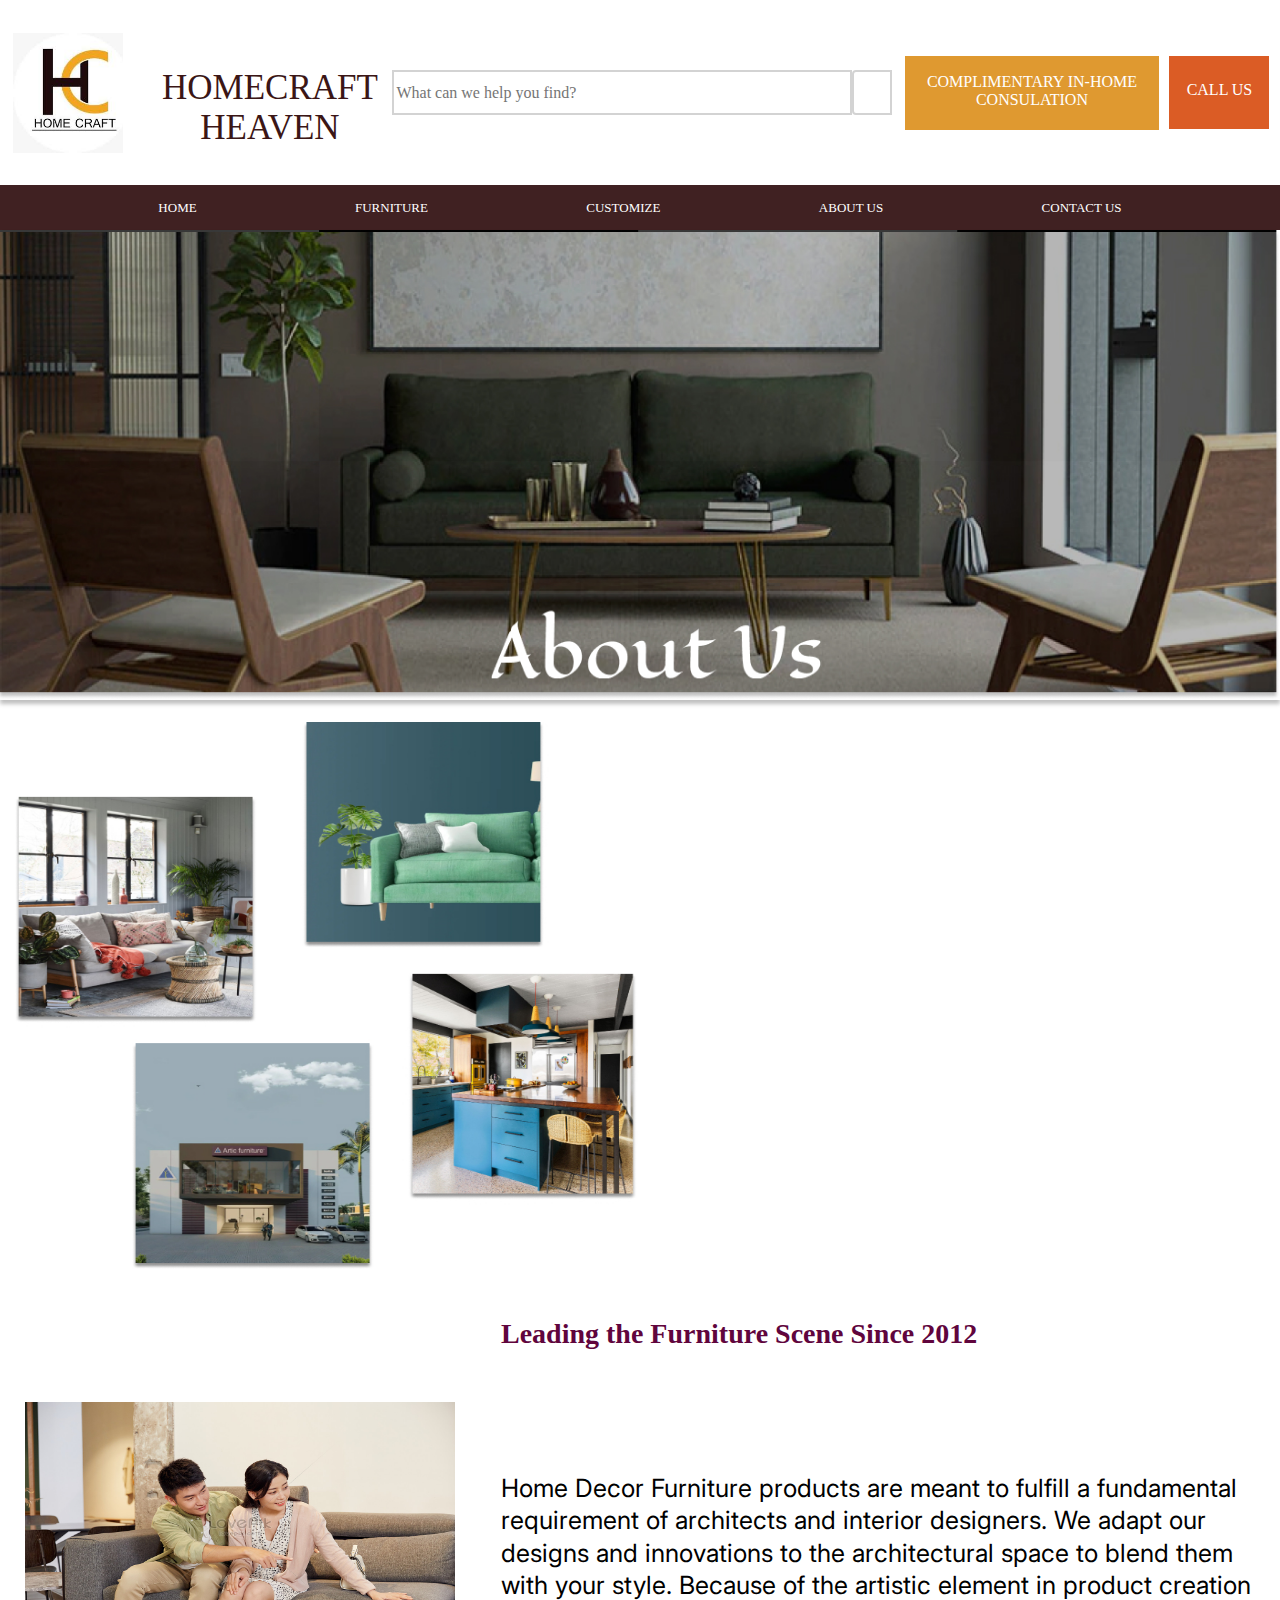
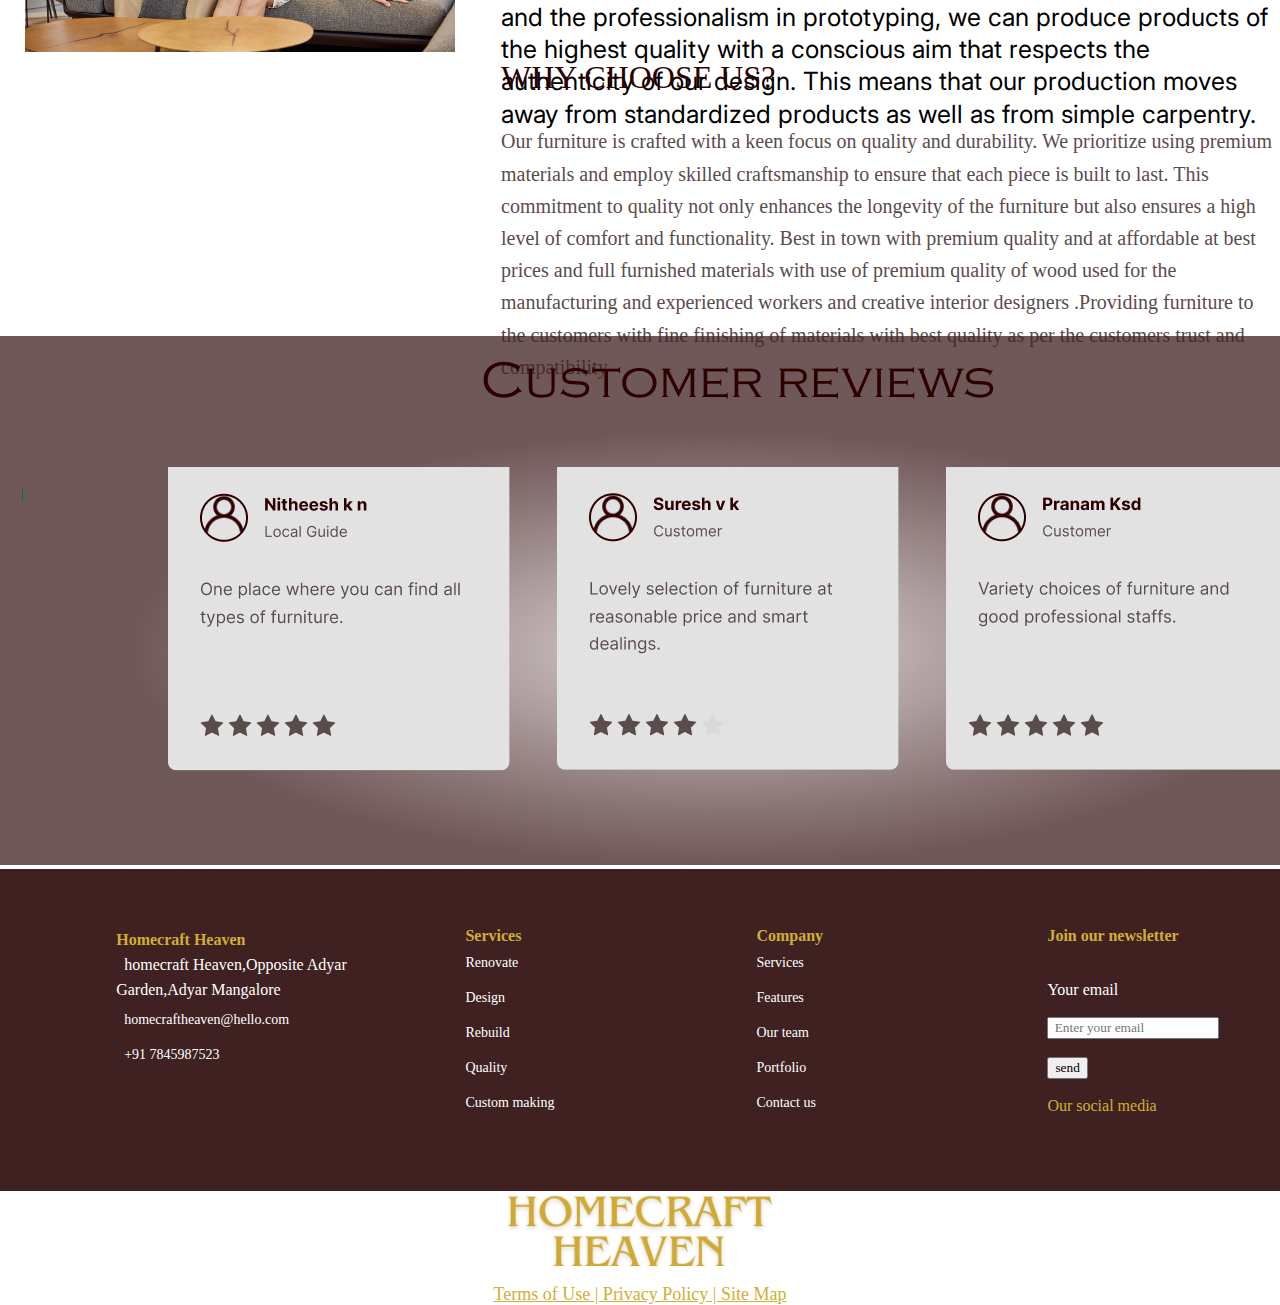
<file: about.html>
<!DOCTYPE html>
<html lang="en">

<head>
    <meta charset="UTF-8">
    <meta name="viewport" content="width=device-width, initial-scale=1.0">
    <title>Homecraft heaven</title>
    <link rel="stylesheet" href="https://cdnjs.cloudflare.com/ajax/libs/font-awesome/6.4.2/css/all.min.css"
        integrity="sha512-z3gLpd7yknf1YoNbCzqRKc4qyor8gaKU1qmn+CShxbuBusANI9QpRohGBreCFkKxLhei6S9CQXFEbbKuqLg0DA=="
        crossorigin="anonymous" referrerpolicy="no-referrer" />
    <link href='https://fonts.googleapis.com/css?family=Cinzel Decorative' rel='stylesheet'>
    <link href='https://fonts.googleapis.com/css?family=Poppins' rel='stylesheet'><link href='https://fonts.googleapis.com/css?family=Poppins' rel='stylesheet'>
    <link href='https://fonts.googleapis.com/css?family=Inter' rel='stylesheet'>
    <link rel="stylesheet" href="style.css ">



</head>

<body>


    <!-- header starts-->

    <header>
        <div class="navbar">
            <div class="nav-logo border">
                <div class="logo">
                </div>
            </div>

            <div class="nav-title border">
                <p> HOMECRAFT<br>HEAVEN</p>
            </div>
            <div class="nav-search border">
                <input placeholder="What can we help you find?" class="search-input border ">
                <div class="search-icon border">
                    <i class="fa-solid fa-magnifying-glass" style="color: #000000;"></i>
                </div>
            </div>
            <div class="nav-consultation border">
                <p>COMPLIMENTARY IN-HOME CONSULATION</p>
            </div>

            <div class="call">
                <a href="contact.html">CALL US</a>
            </div>
        </div>

        <!-- 2nd navbar starts -->
        <div class="navbar2">
            <div class="home second">
                <a href="home.html">HOME</a>
            </div>
            <div class="furni second">
                <a href="furniture.html">FURNITURE</a>
            </div>
            <div class="custom second">
                <a href="customize.html">CUSTOMIZE</a>
            </div>
            <div class="about second">
                <a href="about.html">ABOUT US</a>
            </div>
            <div class="contact second">
                <a href="contact.html">CONTACT US</a>
            </div>


        </div>
        <!-- 2nd navbar ends -->
        <!-- header ends -->
    </header>
    <!-- Body image -->
    <div>
        <img class="about1" src="aboutimg.jpg">
    </div><br>
    <!-- Body image ends -->
    <div class="about2">
        <img src="Group 3.jpg" alt="error">
        <div class="about3">
            <h4>Leading the Furniture
                Scene Since 2012</h4><br>
            <p> Home Decor Furniture products are meant to fulfill a
                fundamental requirement of architects and interior
                designers. We adapt our designs and innovations to the
                architectural space to blend them with your style.
                Because of the artistic element in product creation and
                the professionalism in prototyping, we can produce
                products of the highest quality with a conscious aim
                that respects the authenticity of our design. This
                means that our production moves away from
                standardized products as well as from simple carpentry.</p>
        </div>
    </div>
    <br><br><br>
    <div class="choose">
        <img src="f6.jpg" alt="choose us">
        <div class="chooseus">
            <h4>WHY CHOOSE US?</h4><br>
            <p>Our furniture is crafted with a keen focus on quality and durability. We prioritize using premium
                materials and employ skilled craftsmanship to ensure that each piece is built to last. This commitment
                to quality not only enhances the longevity of the furniture but also ensures a high level of comfort and
                functionality. Best in town with premium quality and at affordable at best prices and full furnished
                materials with use of premium quality of wood used for the manufacturing and experienced workers and
                creative interior designers .Providing furniture to the customers with fine finishing of materials with
                best quality as per the customers trust and compatibility</p>
        </div>
    </div>
    <br><br><br><br><br>
    <div class="customer">
        <img src="reviews2.png" alt="sorry">
    </div>
    <!-- about Body ends -->
    <footer>
        <div class="container">
            <div class="address">
                <h4>Homecraft Heaven</h4>
                <ul>
                    <li>
                    <li><i class="fa-solid fa-location-dot" style="color: #f1f2f3;"></i>&nbsp;&nbsp;</a>homecraft
                        Heaven,Opposite Adyar Garden,Adyar Mangalore</li>
                    </li>
                    <li>
                    <li><i class="fa-regular fa-envelope fa-fade" style="color: #f0f2f5;"></i>&nbsp;&nbsp;<a
                            href="#">homecraftheaven@hello.com</a></li>
                    </li>
                    <li>
                    <li><i class="fa-solid fa-phone" style="color: #ecedee;"></i>&nbsp;&nbsp;<a href="#">+91
                            7845987523</a></li>
                    </li>
                </ul>
            </div>
            <div class="services">
                <h4>Services</h4>
                <ul>
                    <li><a href="#">Renovate</a></li>
                    <li><a href="#">Design</a></li>
                    <li><a href="#">Rebuild</a></li>
                    <li><a href="about.html">Quality</a></li>
                    <li><a href="#">Custom making</a></li>
                </ul>
            </div>
            <div class="company">
                <h4>Company</h4>
                <ul>
                    <li><a href="#">Services</a></li>
                    <li><a href="#">Features</a></li>
                    <li><a href="#">Our team</a></li>
                    <li><a href="#">Portfolio</a></li>
                    <li><a href="contact.html">Contact us</a></li>
                </ul>
            </div>
            <div class="news">
                <h4>Join our newsletter</h4><br><br>
                <p><label>Your email</label><br><br>
                    <input type="email" placeholder=" Enter your email"><br><br>
                    <input type="Button" value="send" name="send">
                </p><br>

            </div>
            <div class="logo1">
                <p>Our social media</p><br>
                <ul>
                    <li><a href="#"><i class="fa-brands fa-instagram" style="color: #e9ecf1;"></i></a></li>
                    <li><a href="#"><i class="fa-brands fa-twitter" style="color: #fafcff;"></i></a></li>
                    <li><a href="#"><i class="fa-brands fa-facebook-f" style="color: #ffffff;"></i></a></li>
                    <li><a href="#"><i class="fa-brands fa-youtube" style="color: #ffffff;"></i></a></li>
                </ul>
            </div>

        </div>
        <div class="footerlogo">
            <img src="title2.png" alt="error"><br>
            <p>Terms of Use | Privacy Policy | Site Map</p>
        </div>
    </footer>
</body>

</html>
</file>
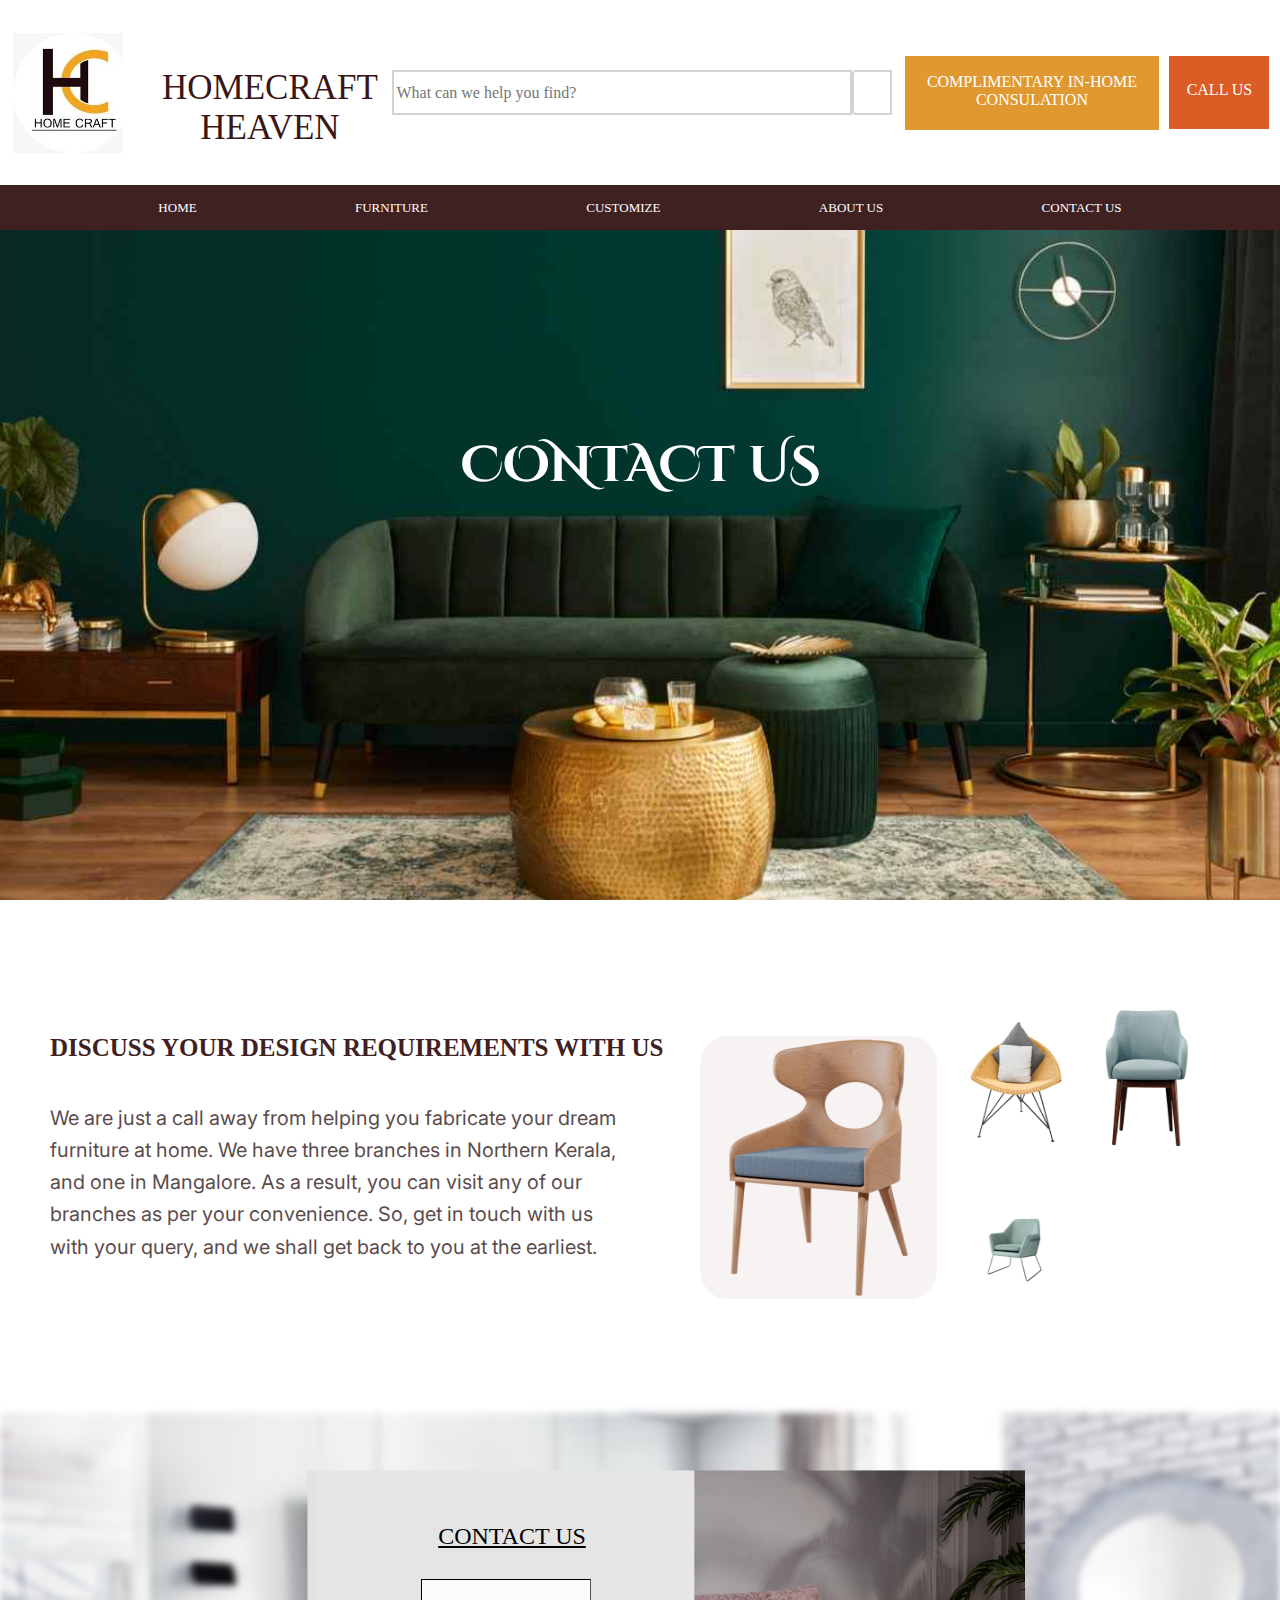
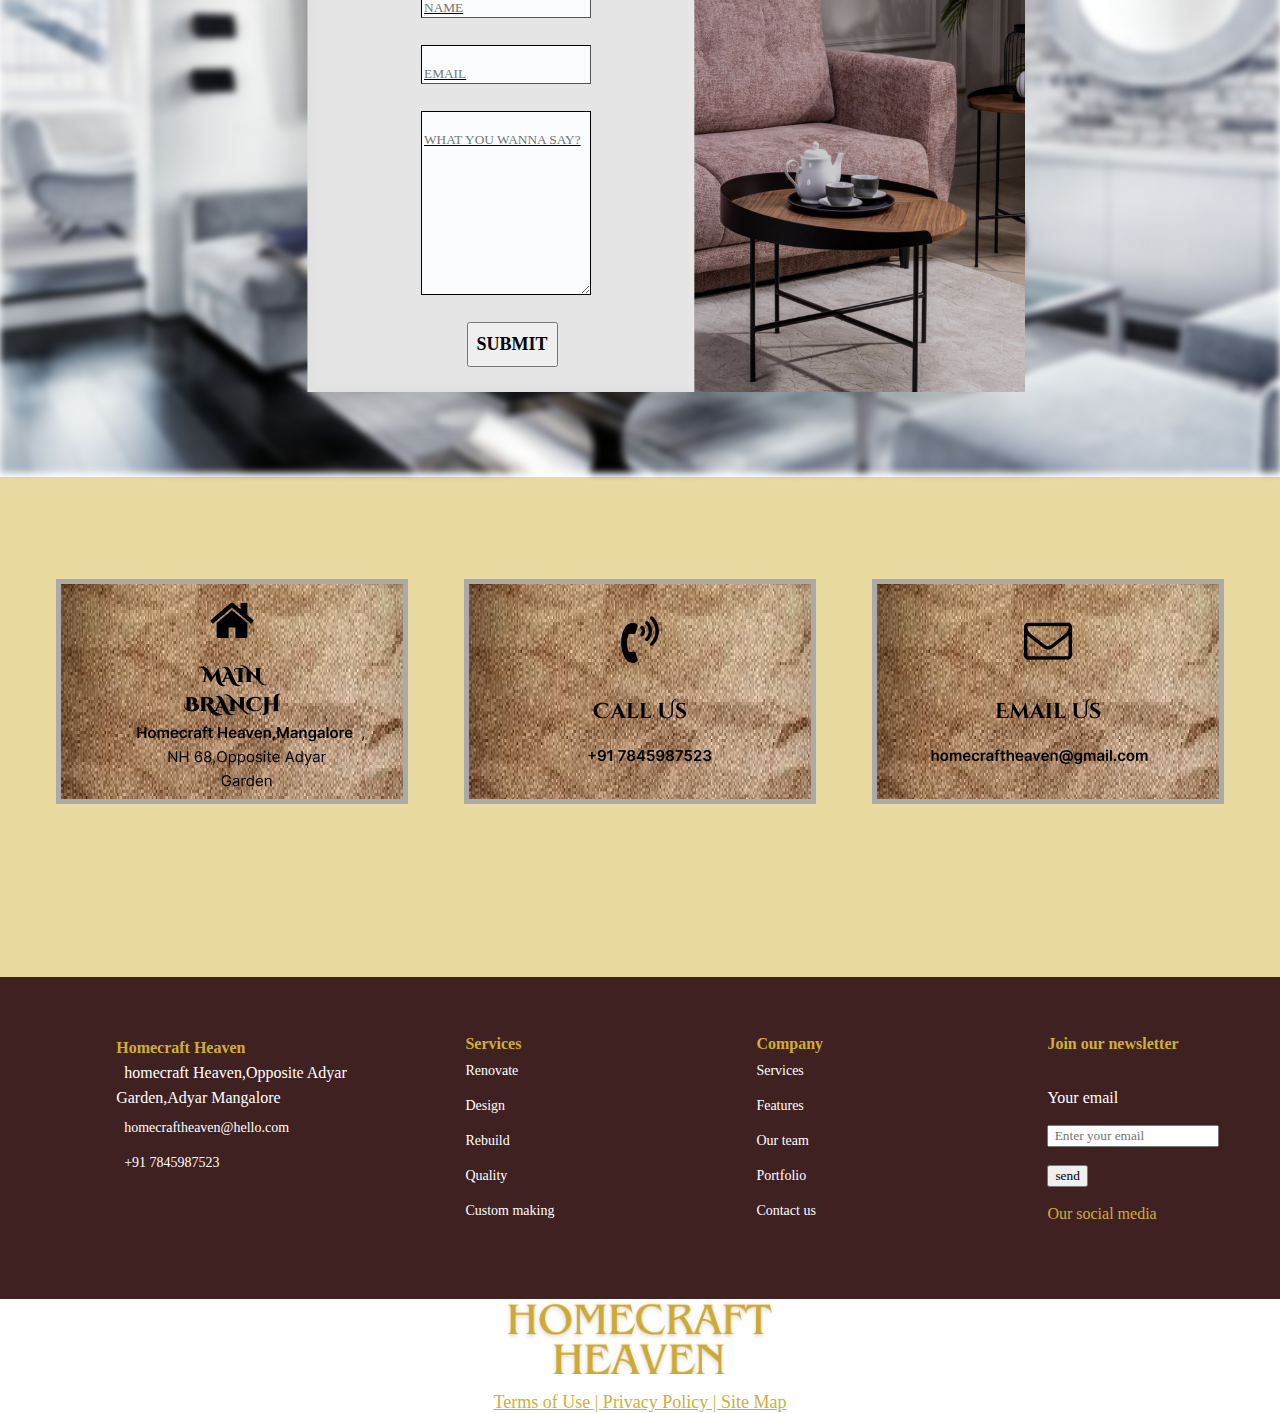
<file: contact.html>
<!DOCTYPE html>
<html lang="en">

<head>
    <meta charset="UTF-8">
    <meta name="viewport" content="width=device-width, initial-scale=1.0">
    <title>Homecraft heaven</title>
    <link rel="stylesheet" href="https://cdnjs.cloudflare.com/ajax/libs/font-awesome/6.4.2/css/all.min.css"
        integrity="sha512-z3gLpd7yknf1YoNbCzqRKc4qyor8gaKU1qmn+CShxbuBusANI9QpRohGBreCFkKxLhei6S9CQXFEbbKuqLg0DA=="
        crossorigin="anonymous" referrerpolicy="no-referrer" />
    <link href='https://fonts.googleapis.com/css?family=Cinzel Decorative' rel='stylesheet'>
    <link href='https://fonts.googleapis.com/css?family=Poppins' rel='stylesheet'>
    <link href='https://fonts.googleapis.com/css?family=Inter' rel='stylesheet'>
    <link rel="stylesheet" href="style.css ">



</head>

<body>

    <!-- header starts-->

    <header>
        <div class="navbar">
            <div class="nav-logo border">
                <div class="logo">
                </div>
            </div>

            <div class="nav-title border">
                <p> HOMECRAFT<br>HEAVEN</p>
            </div>
            <div class="nav-search border">
                <input placeholder="What can we help you find?" class="search-input border ">
                <div class="search-icon border">
                    <i class="fa-solid fa-magnifying-glass" style="color: #000000;"></i>
                </div>
            </div>
            <div class="nav-consultation border">
                <p>COMPLIMENTARY IN-HOME CONSULATION</p>
            </div>

            <div class="call">
                <a href="contact.html">CALL US</a>
            </div>
        </div>

        <!-- 2nd navbar starts -->
        <div class="navbar2">
            <div class="home second">
                <a href="home.html">HOME</a>
            </div>
            <div class="furni second">
                <a href="furniture.html">FURNITURE</a>
            </div>
            <div class="custom second">
                <a href="customize.html">CUSTOMIZE</a>
            </div>
            <div class="about second">
                <a href="about.html">ABOUT US</a>
            </div>
            <div class="contact second">
                <a href="contact.html">CONTACT US</a>
            </div>


        </div>
        <!-- 2nd navbar ends -->
        <!-- header ends -->
    </header>

    <!-- body starts -->

    <!-- first image -->
    <div class="container1">
        <!-- <div class="contact-pic"></div> -->
        <img src="contact us.jpg" alt="error" style="width: 100%; height: auto;">
        <div class="con-text">CONTACT US</div>
    </div>


    <!-- body content -->
    <div class="sub1">
        <div class="chair">
            <img src="chair2.png" alt="error" style="background-size: cover;">
        </div>
        <p class="one">DISCUSS YOUR DESIGN REQUIREMENTS WITH US</p>
        <p class="two">We are just a call away from helping you fabricate your dream
            furniture at home. We have three branches in Northern Kerala,
            and one in Mangalore. As a result, you can visit any of our
            branches as per your convenience. So, get in touch with us with
            your query, and we shall get back to you at the earliest.
        </p>
    </div>
  <!-- contact form starts -->
       <div class="contact-back-image">
        <img src="backcontact.png" class="conimage">
        <div class="con-form">
        <img src="contact-form.png" class="secondimg" alt="error">
        <div class="form-text"><p>CONTACT US</p>
            <br>
            <form>
            <input type="text" class="contact-form" placeholder="NAME">
            <br>
            <input type="email" class="contact-form" placeholder="EMAIL">
            <br>
            <textarea name="quiry" rows="10" cols="22" class="contact-form" placeholder="WHAT YOU WANNA SAY?"></textarea>
          <br>
            <input type="button" value="SUBMIT" class="SUBMIT">
          </form>  
        </div>
    </div>
</div>
<!-- contact form ends -->
<div class="contact-address">
    <div class="contact-address-box">
    <img src="contact-branch.png" alt="error" >
    <img src="contact-call.png" alt="error" >
    <img src="contact-email.png" alt="error">
</div>
</div>

    <footer>
        <div class="container">
            <div class="address">
                <h4>Homecraft Heaven</h4>
                <ul>
                    <li>
                    <li><i class="fa-solid fa-location-dot" style="color: #f1f2f3;"></i>&nbsp;&nbsp;</a>homecraft
                        Heaven,Opposite Adyar Garden,Adyar Mangalore</li>
                    </li>
                    <li>
                    <li><i class="fa-regular fa-envelope fa-fade" style="color: #f0f2f5;"></i>&nbsp;&nbsp;<a
                            href="#">homecraftheaven@hello.com</a></li>
                    </li>
                    <li>
                    <li><i class="fa-solid fa-phone" style="color: #ecedee;"></i>&nbsp;&nbsp;<a href="#">+91
                            7845987523</a></li>
                    </li>
                </ul>
            </div>
            <div class="services">
                <h4>Services</h4>
                <ul>
                    <li><a href="#">Renovate</a></li>
                    <li><a href="#">Design</a></li>
                    <li><a href="#">Rebuild</a></li>
                    <li><a href="about.html">Quality</a></li>
                    <li><a href="#">Custom making</a></li>
                </ul>
            </div>
            <div class="company">
                <h4>Company</h4>
                <ul>
                    <li><a href="#">Services</a></li>
                    <li><a href="#">Features</a></li>
                    <li><a href="#">Our team</a></li>
                    <li><a href="#">Portfolio</a></li>
                    <li><a href="contact.html">Contact us</a></li>
                </ul>
            </div>
            <div class="news">
                <h4>Join our newsletter</h4><br><br>
                <p><label>Your email</label><br><br>
                    <input type="email" placeholder=" Enter your email"><br><br>
                    <input type="Button" value="send" name="send">
                </p><br>

            </div>
            <div class="logo1">
                <p>Our social media</p><br>
                <ul>
                    <li><a href="#"><i class="fa-brands fa-instagram" style="color: #e9ecf1;"></i></a></li>
                    <li><a href="#"><i class="fa-brands fa-twitter" style="color: #fafcff;"></i></a></li>
                    <li><a href="#"><i class="fa-brands fa-facebook-f" style="color: #ffffff;"></i></a></li>
                    <li><a href="#"><i class="fa-brands fa-youtube" style="color: #ffffff;"></i></a></li>
                </ul>
            </div>

        </div>
        <div class="footerlogo">
            <img src="title2.png" alt="error"><br>
            <p>Terms of Use | Privacy Policy | Site Map</p>
        </div>
    </footer>
</body>

</html>
</file>
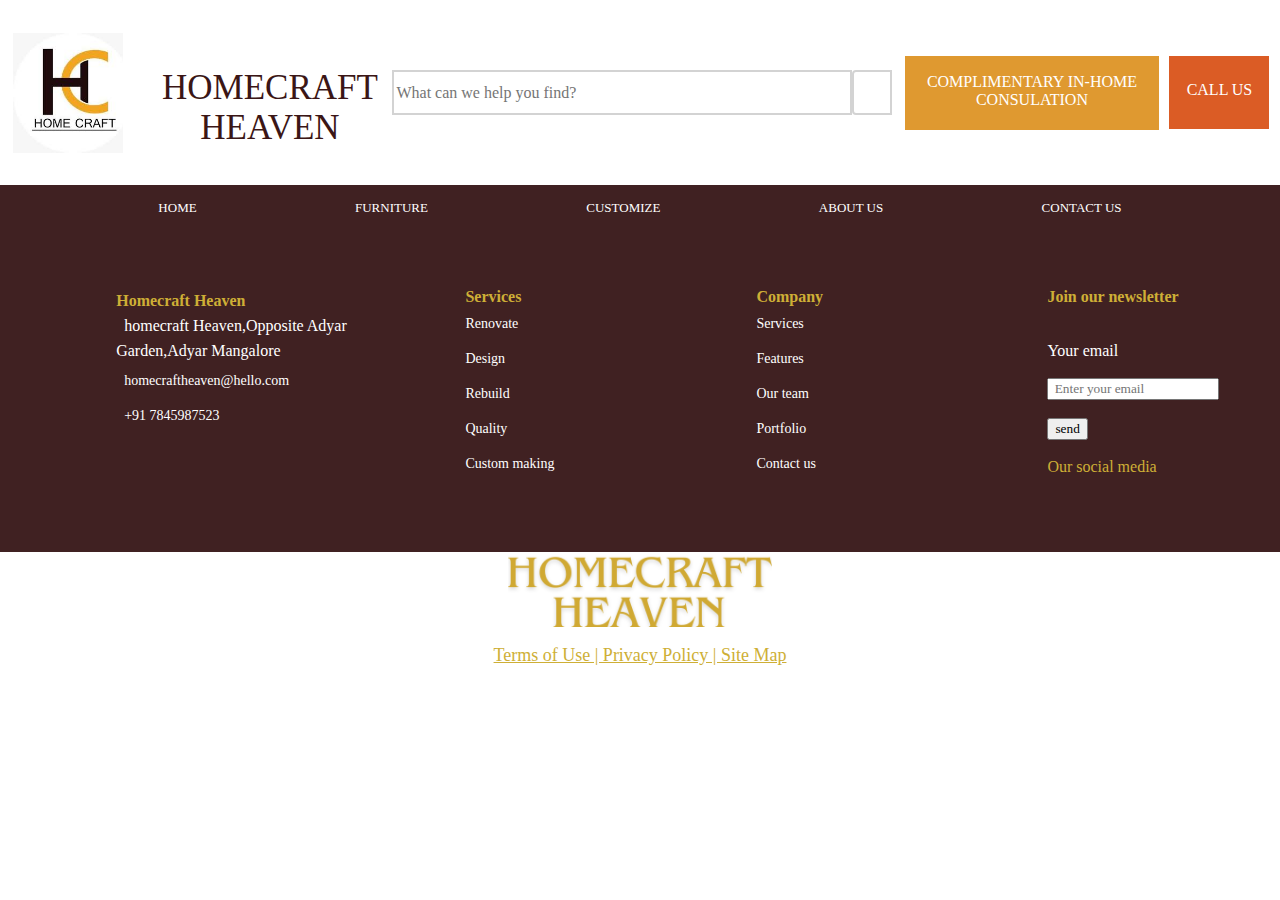
<file: customize.html>
<!DOCTYPE html>
<html lang="en">
<head>
    <meta charset="UTF-8">
    <meta name="viewport" content="width=device-width, initial-scale=1.0">
    <title>Homecraft heaven</title>
    <link rel="stylesheet" href="https://cdnjs.cloudflare.com/ajax/libs/font-awesome/6.4.2/css/all.min.css" integrity="sha512-z3gLpd7yknf1YoNbCzqRKc4qyor8gaKU1qmn+CShxbuBusANI9QpRohGBreCFkKxLhei6S9CQXFEbbKuqLg0DA==" crossorigin="anonymous" referrerpolicy="no-referrer" />
    <link href='https://fonts.googleapis.com/css?family=Cinzel Decorative' rel='stylesheet'>
    <link href='https://fonts.googleapis.com/css?family=Inter' rel='stylesheet'>
    <link rel="stylesheet" href="style.css ">


    
</head>
<body>

    <!-- header starts-->

    <header>
        <div class="navbar">
           <div class="nav-logo border">
           <div class="logo">
           </div>
           </div>

        <div class="nav-title border">
            <p> HOMECRAFT<br>HEAVEN</p>
        </div>
        <div class="nav-search border">
            <input placeholder="What can we help you find?" class="search-input border ">
            <div class="search-icon border">
                <i class="fa-solid fa-magnifying-glass" style="color: #000000;"></i>
                </div>
            </div>
         <div class="nav-consultation border">
            <p >COMPLIMENTARY IN-HOME CONSULATION</p>
         </div>    
        
         <div class="call">
           <a href="contact.html">CALL US</a>
         </div>
         </div>

          <!-- 2nd navbar starts -->                                                                
         <div class="navbar2">
            <div class="home second">
            <a href="home.html"  >HOME</a>
            </div>
            <div class="furni second">
           <a href="furniture.html">FURNITURE</a>
           </div>
           <div class="custom second">
           <a href="customize.html" >CUSTOMIZE</a>
           </div>
           <div class="about second">
           <a href="about.html" >ABOUT US</a>
           </div>
           <div class="contact second">
           <a href="contact.html" >CONTACT US</a>
           </div>
           
           
         </div>
          <!-- 2nd navbar ends -->
    <!-- header ends -->
      </header>


    <footer>
        <div class="container">  
            <div class="address">
        <h4>Homecraft Heaven</h4>
        <ul>
            <li><li><i class="fa-solid fa-location-dot" style="color: #f1f2f3;"></i>&nbsp;&nbsp;</a>homecraft Heaven,Opposite Adyar Garden,Adyar Mangalore</li></li>
            <li><li><i class="fa-regular fa-envelope fa-fade" style="color: #f0f2f5;"></i>&nbsp;&nbsp;<a href="#">homecraftheaven@hello.com</a></li></li>
            <li><li><i class="fa-solid fa-phone" style="color: #ecedee;"></i>&nbsp;&nbsp;<a href="#">+91 7845987523</a></li></li>
        </ul>
       </div>
       <div class="services">
       <h4>Services</h4>
        <ul>
        <li><a href="#">Renovate</a></li>
        <li><a href="#">Design</a></li>
        <li><a href="#">Rebuild</a></li>
        <li><a href="about.html">Quality</a></li>
        <li><a href="#">Custom making</a></li>
       </ul>
    </div>
    <div class="company">
        <h4>Company</h4>
         <ul>
         <li><a href="#">Services</a></li>
         <li><a href="#">Features</a></li>
         <li><a href="#">Our team</a></li>
         <li><a href="#">Portfolio</a></li>
         <li><a href="contact.html">Contact us</a></li>
        </ul>
     </div>
     <div class="news">
        <h4>Join our newsletter</h4><br><br>
        <p><label>Your email</label><br><br>
            <input type="email" placeholder=" Enter your email"><br><br>
        <input type="Button" value="send" name="send" ></p><br>

       </div>
       <div class="logo1">
        <p>Our social media</p><br>
        <ul>
            <li><a href="#"><i class="fa-brands fa-instagram" style="color: #e9ecf1;"></i></a></li>
            <li><a href="#"><i class="fa-brands fa-twitter" style="color: #fafcff;"></i></a></li>
            <li><a href="#"><i class="fa-brands fa-facebook-f" style="color: #ffffff;"></i></a></li>
            <li><a href="#"><i class="fa-brands fa-youtube" style="color: #ffffff;"></i></a></li>
        </ul>
       </div>
       
       </div>
       <div class="footerlogo">
            <img  src="title2.png" alt="error"><br>
            <p>Terms of Use | Privacy Policy | Site Map</p>
       </div>
    </footer>
</body>
</html>
</file>
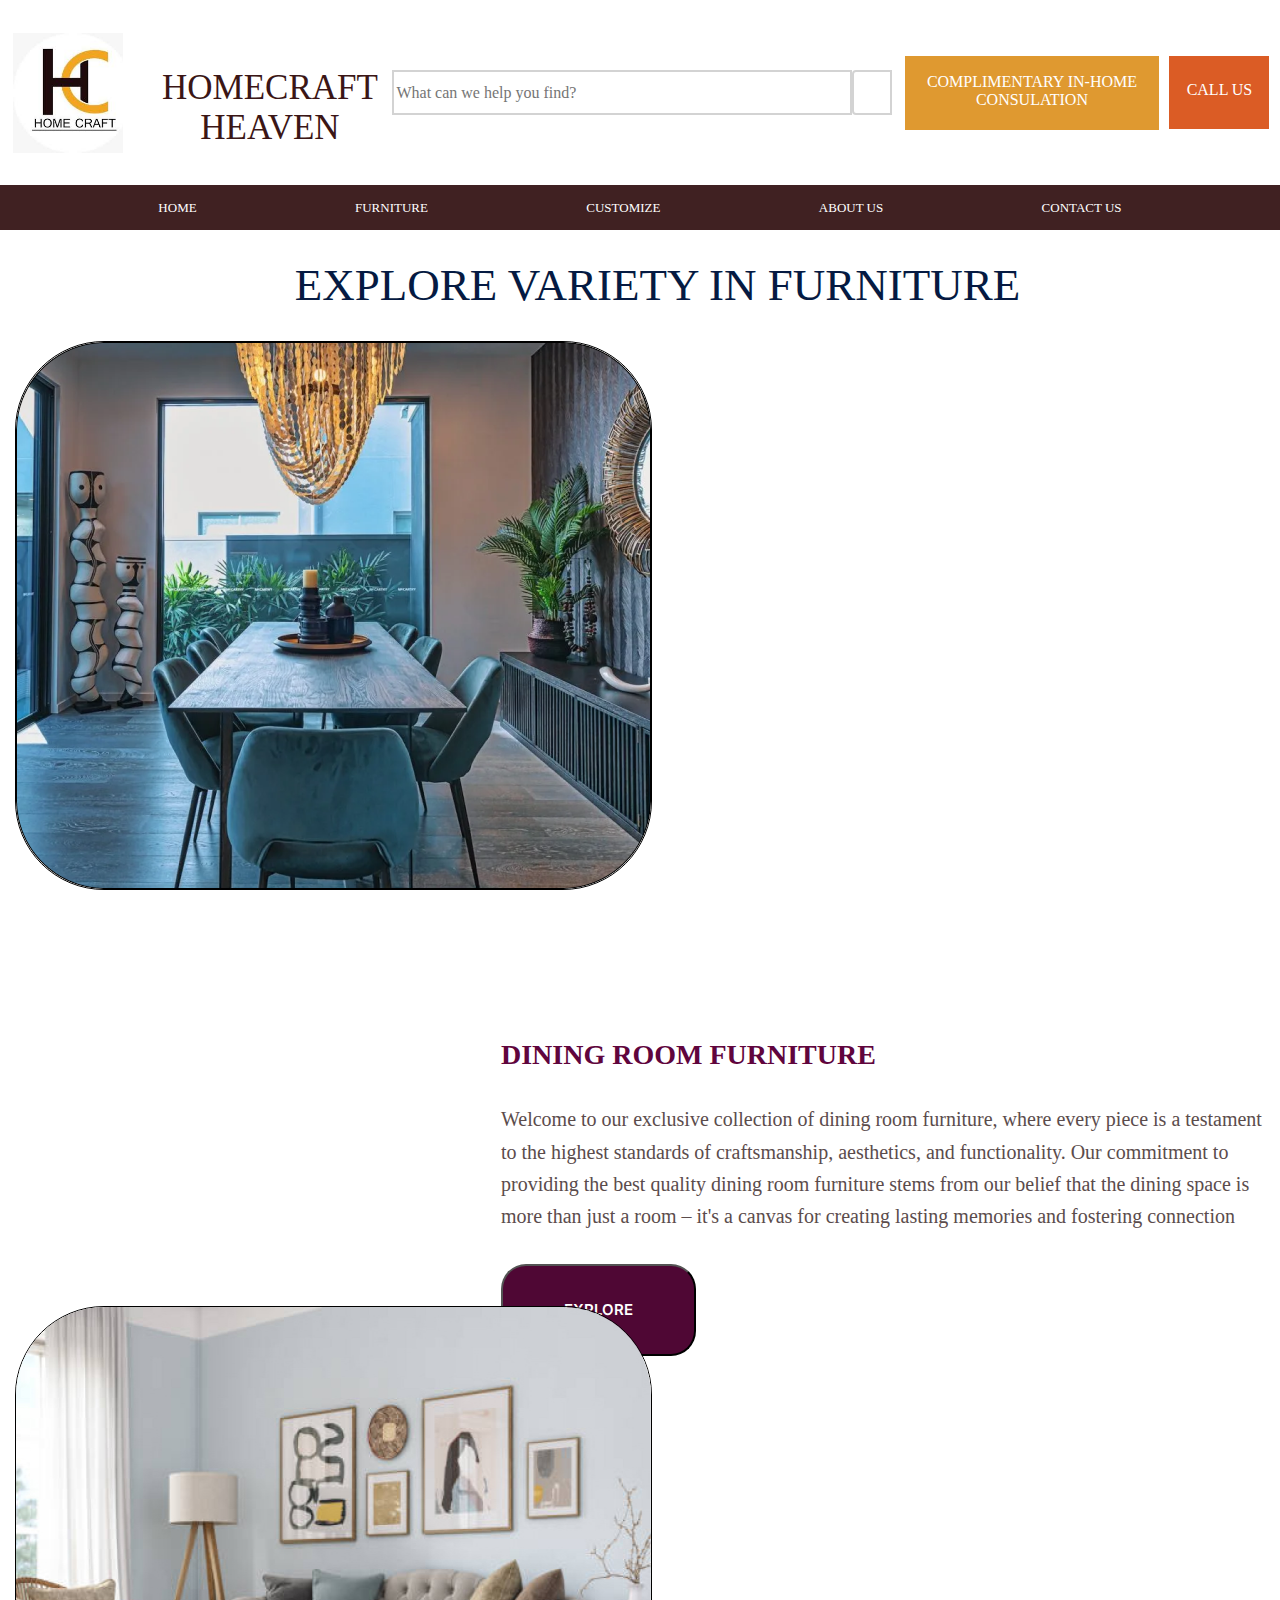
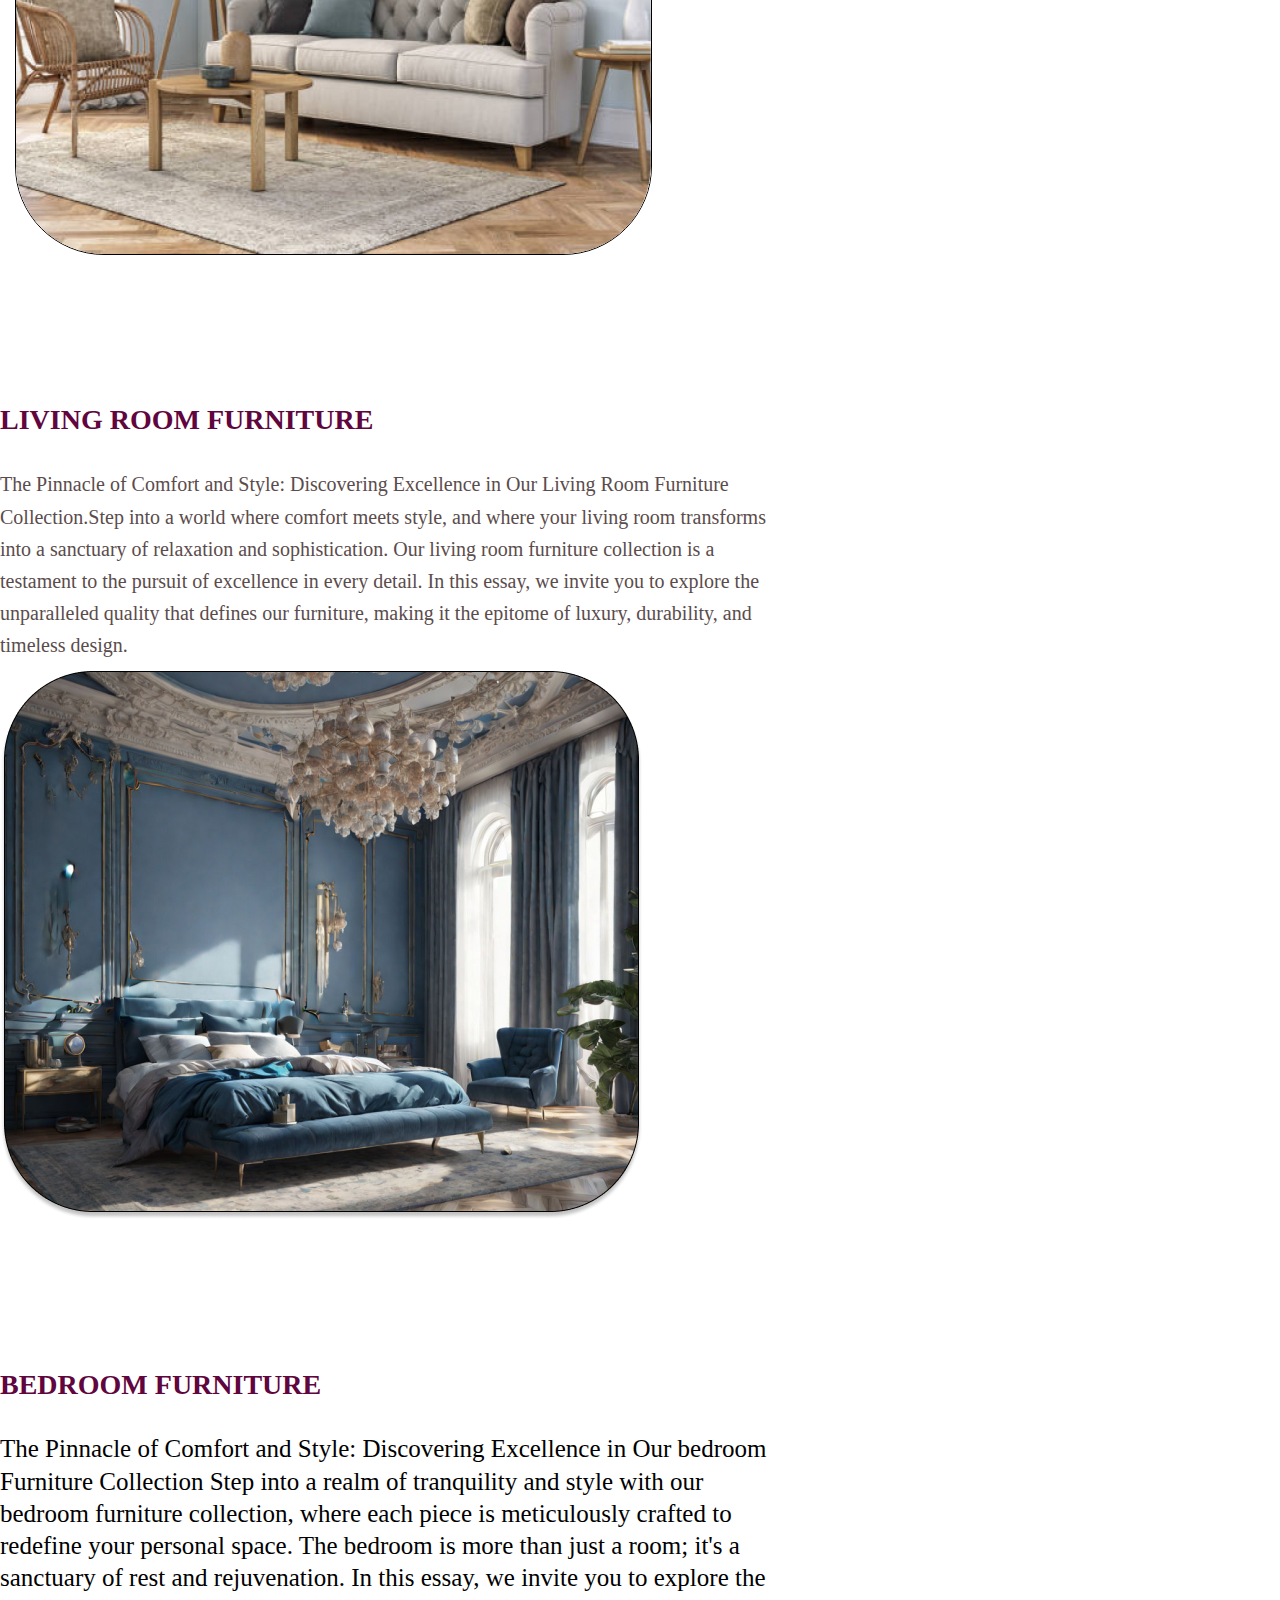
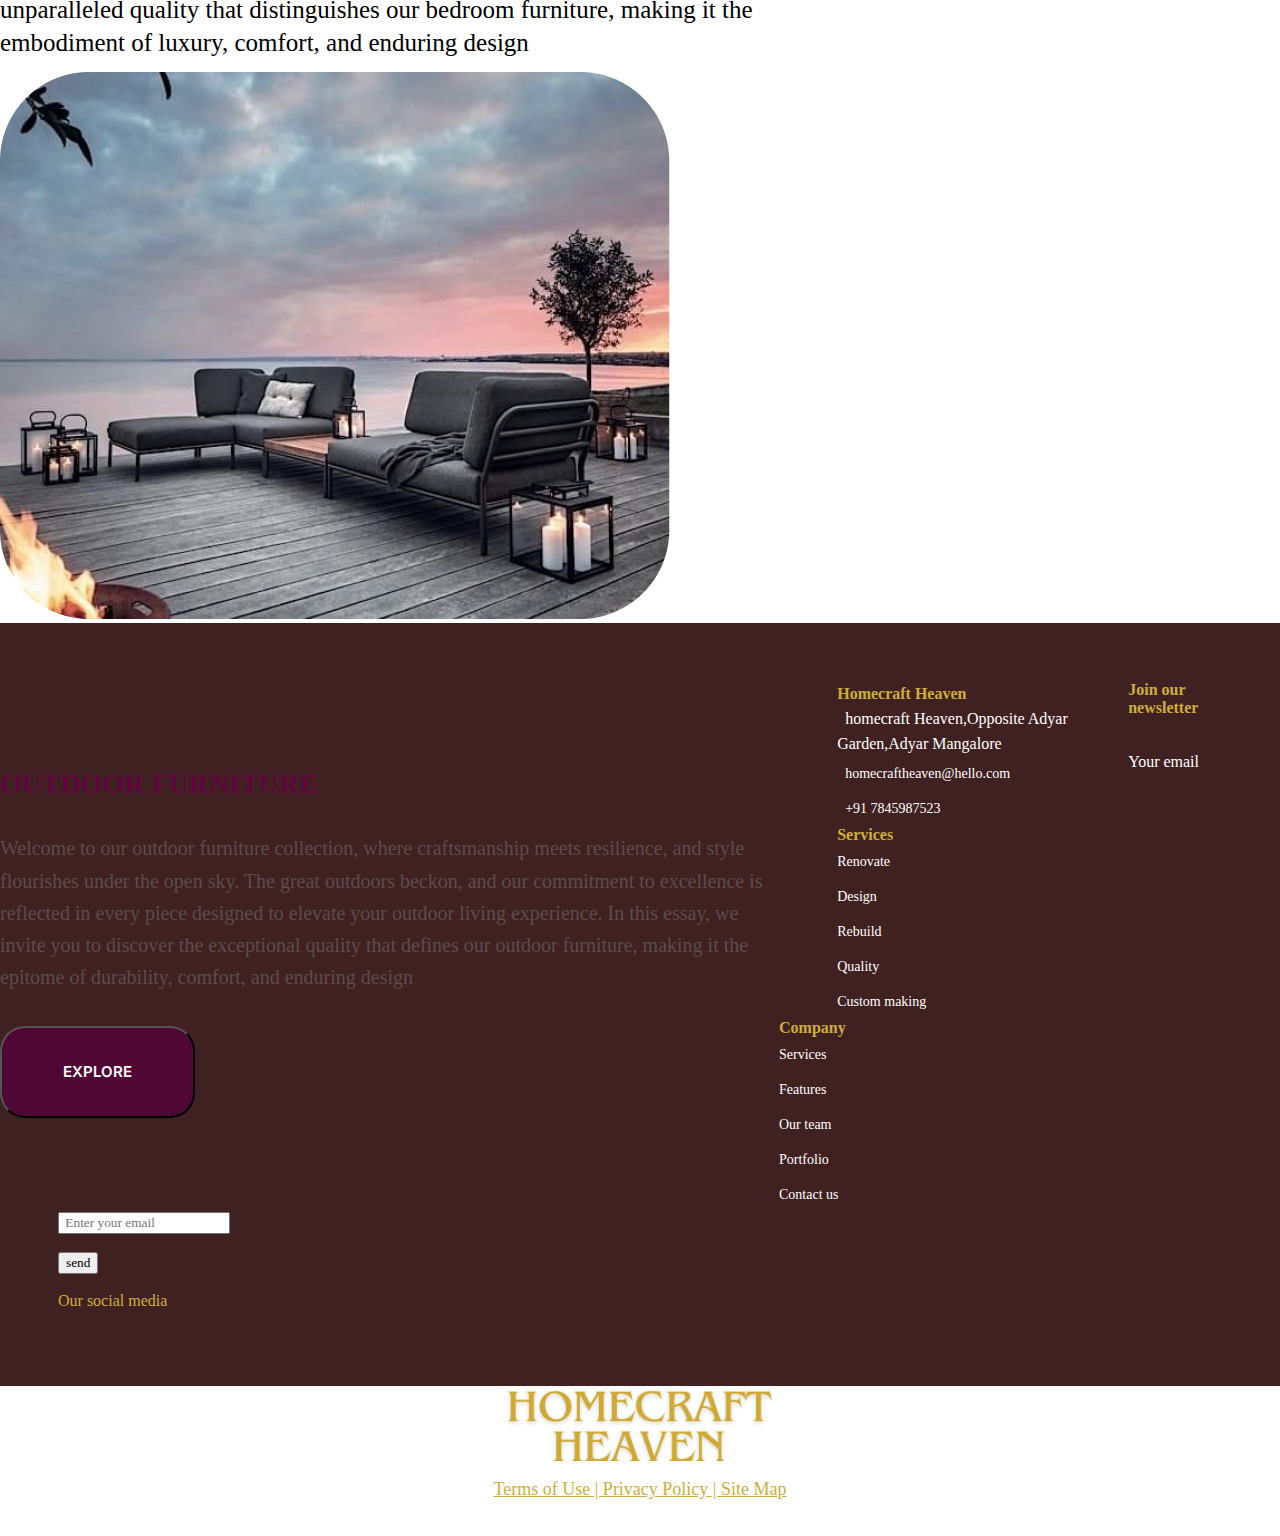
<file: furniture.html>
<!DOCTYPE html>
<html lang="en">

<head>
    <meta charset="UTF-8">
    <meta name="viewport" content="width=device-width, initial-scale=1.0">
    <title>Homecraft heaven</title>
    <link rel="stylesheet" href="https://cdnjs.cloudflare.com/ajax/libs/font-awesome/6.4.2/css/all.min.css"
        integrity="sha512-z3gLpd7yknf1YoNbCzqRKc4qyor8gaKU1qmn+CShxbuBusANI9QpRohGBreCFkKxLhei6S9CQXFEbbKuqLg0DA=="
        crossorigin="anonymous" referrerpolicy="no-referrer" />
    <link href='https://fonts.googleapis.com/css?family=Cinzel Decorative' rel='stylesheet'>
    <link href='https://fonts.googleapis.com/css?family=Inter' rel='stylesheet'>
    <link href='https://fonts.googleapis.com/css?family=Poppins' rel='stylesheet'>
    <link rel="stylesheet" href="style.css ">



</head>

<body>

    <!-- header starts-->

    <header>
        <div class="navbar">
            <div class="nav-logo border">
                <div class="logo">
                </div>
            </div>
            <div class="nav-title border">
                <p> HOMECRAFT<br>HEAVEN</p>
            </div>
            <div class="nav-search border">
                <input placeholder="What can we help you find?" class="search-input border ">
                <div class="search-icon border">
                    <i class="fa-solid fa-magnifying-glass" style="color: #000000;"></i>
                </div>
            </div>
            <div class="nav-consultation border">
                <p>COMPLIMENTARY IN-HOME CONSULATION</p>

            </div>

            <div class="call">
                <a href="contact.html">CALL US</a>
            </div>
        </div>

        <!-- 2nd navbar starts -->
        <div class="navbar2">
            <div class="home second">
                <a href="home.html">HOME</a>
            </div>
            <div class="furni second">
                <a href="furniture.html">FURNITURE</a>
            </div>
            <div class="custom second">
                <a href="customize.html">CUSTOMIZE</a>
            </div>
            <div class="about second">
                <a href="about.html">ABOUT US</a>
            </div>
            <div class="contact second">
                <a href="contact.html">CONTACT US</a>
            </div>

        </div>
        <!-- 2nd navbar ends -->
        <!-- header ends -->
    </header>
    <div class="furniture">
        <h4>EXPLORE VARIETY IN FURNITURE </h4>
    </div>
    <div class="dining">
        <img src="dining2.png" alt="error">
        <div class="diningpara">
            <h4>DINING ROOM FURNITURE</h4><br>
            <p>
                Welcome to our exclusive collection of dining room furniture, where every piece is a testament to the
                highest standards of craftsmanship, aesthetics, and functionality. Our commitment to providing the best
                quality dining room furniture stems from our belief that the dining space is more than just a room –
                it's a canvas for creating lasting memories and fostering connection
            </p><br>
            <button>EXPLORE</button>
        </div>
    </div>
    <div class="living">
        <img src="living.jpg" alt="error">
        <div class="livingpara">
            <h5>LIVING ROOM FURNITURE</h5><br>
            <p>The Pinnacle of Comfort and Style: Discovering Excellence in Our Living Room Furniture Collection.Step
                into a world where comfort meets style, and where your living room transforms into a sanctuary of
                relaxation and sophistication. Our living room furniture collection is a testament to the pursuit of
                excellence in every detail. In this essay, we invite you to explore the unparalleled quality that
                defines our furniture, making it the epitome of luxury, durability, and timeless design.
            </p><br>
            <button>EXPLORE</button>
        </div>
    </div>
    </div><br><br>
    <div class="bedroom">
        <img src="bedroomfurniture.jpg" alt="error">
        <div class="bedroompara">
            <h5>BEDROOM FURNITURE</h5><br>
            <p>The Pinnacle of Comfort and Style: Discovering Excellence in Our bedroom Furniture Collection Step into a
                realm of tranquility and style with our bedroom furniture collection, where each piece is meticulously
                crafted to redefine your personal space. The bedroom is more than just a room; it's a sanctuary of rest
                and rejuvenation. In this essay, we invite you to explore the unparalleled quality that distinguishes
                our bedroom furniture, making it the embodiment of luxury, comfort, and enduring design
            </p><br>
            <input type="button" value="EXPLORE" class="bedroompara-button border">
        </div>
    </div><br><br>
    <div class="outoor">
        <img src="outdoor.jpg" alt="error">
        <div class="outdoorpara">
            <h5>OUTDOOR FURNITURE</h5><br>
            <p>Welcome to our outdoor furniture collection, where craftsmanship meets resilience, and style flourishes
                under the open sky. The great outdoors beckon, and our commitment to excellence is reflected in every
                piece designed to elevate your outdoor living experience. In this essay, we invite you to discover the
                exceptional quality that defines our outdoor furniture, making it the epitome of durability, comfort,
                and enduring design
            </p><br>
            <button>EXPLORE</button>
        </div>
    </div>

    <footer>
        <div class="container">
            <div class="address">
                <h4>Homecraft Heaven</h4>
                <ul>
                    <li>
                    <li><i class="fa-solid fa-location-dot" style="color: #f1f2f3;"></i>&nbsp;&nbsp;</a>homecraft
                        Heaven,Opposite Adyar Garden,Adyar Mangalore</li>
                    </li>
                    <li>
                    <li><i class="fa-regular fa-envelope fa-fade" style="color: #f0f2f5;"></i>&nbsp;&nbsp;<a
                            href="#">homecraftheaven@hello.com</a></li>
                    </li>
                    <li>
                    <li><i class="fa-solid fa-phone" style="color: #ecedee;"></i>&nbsp;&nbsp;<a href="#">+91
                            7845987523</a></li>
                    </li>
                </ul>
            </div>
            <div class="services">
                <h4>Services</h4>
                <ul>
                    <li><a href="#">Renovate</a></li>
                    <li><a href="#">Design</a></li>
                    <li><a href="#">Rebuild</a></li>
                    <li><a href="#">Quality</a></li>
                    <li><a href="#">Custom making</a></li>
                </ul>
            </div>
            <div class="company">
                <h4>Company</h4>
                <ul>
                    <li><a href="#">Services</a></li>
                    <li><a href="#">Features</a></li>
                    <li><a href="#">Our team</a></li>
                    <li><a href="#">Portfolio</a></li>
                    <li><a href="#">Contact us</a></li>
                </ul>
            </div>
            <div class="news">
                <h4>Join our newsletter</h4><br><br>
                <p><label>Your email</label><br><br>
                    <input type="email" placeholder=" Enter your email"><br><br>
                    <input type="Button" value="send" name="send">
                </p><br>

            </div>
            <div class="logo1">
                <p>Our social media</p><br>
                <ul>
                    <li><a href="#"><i class="fa-brands fa-instagram" style="color: #e9ecf1;"></i></a></li>
                    <li><a href="#"><i class="fa-brands fa-twitter" style="color: #fafcff;"></i></a></li>
                    <li><a href="#"><i class="fa-brands fa-facebook-f" style="color: #ffffff;"></i></a></li>
                    <li><a href="#"><i class="fa-brands fa-youtube" style="color: #ffffff;"></i></a></li>
                </ul>
            </div>
        </div>

        </div>
        <div class="footerlogo">
            <img src="title2.png" alt="error"><br>
            <p>Terms of Use | Privacy Policy | Site Map</p>
        </div>
        <br><br>
    </footer>
</body>

</html>
</file>
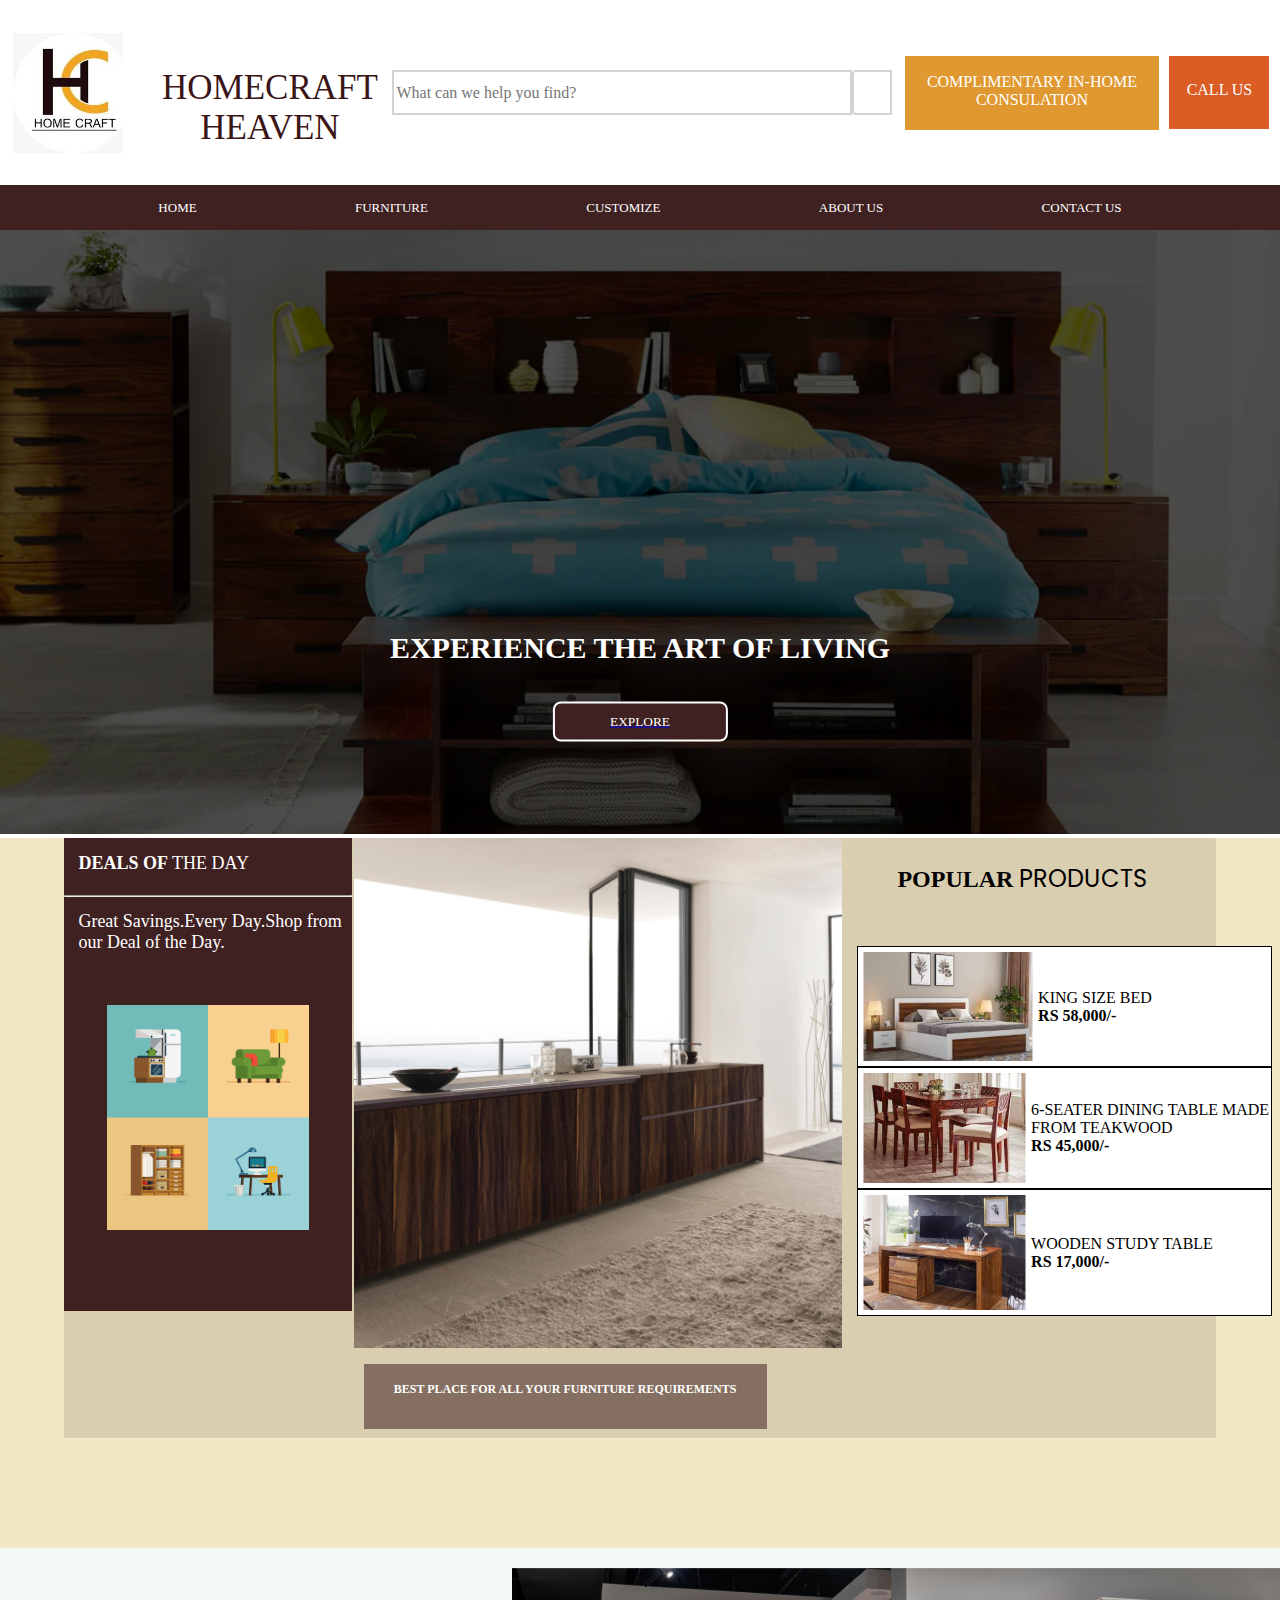
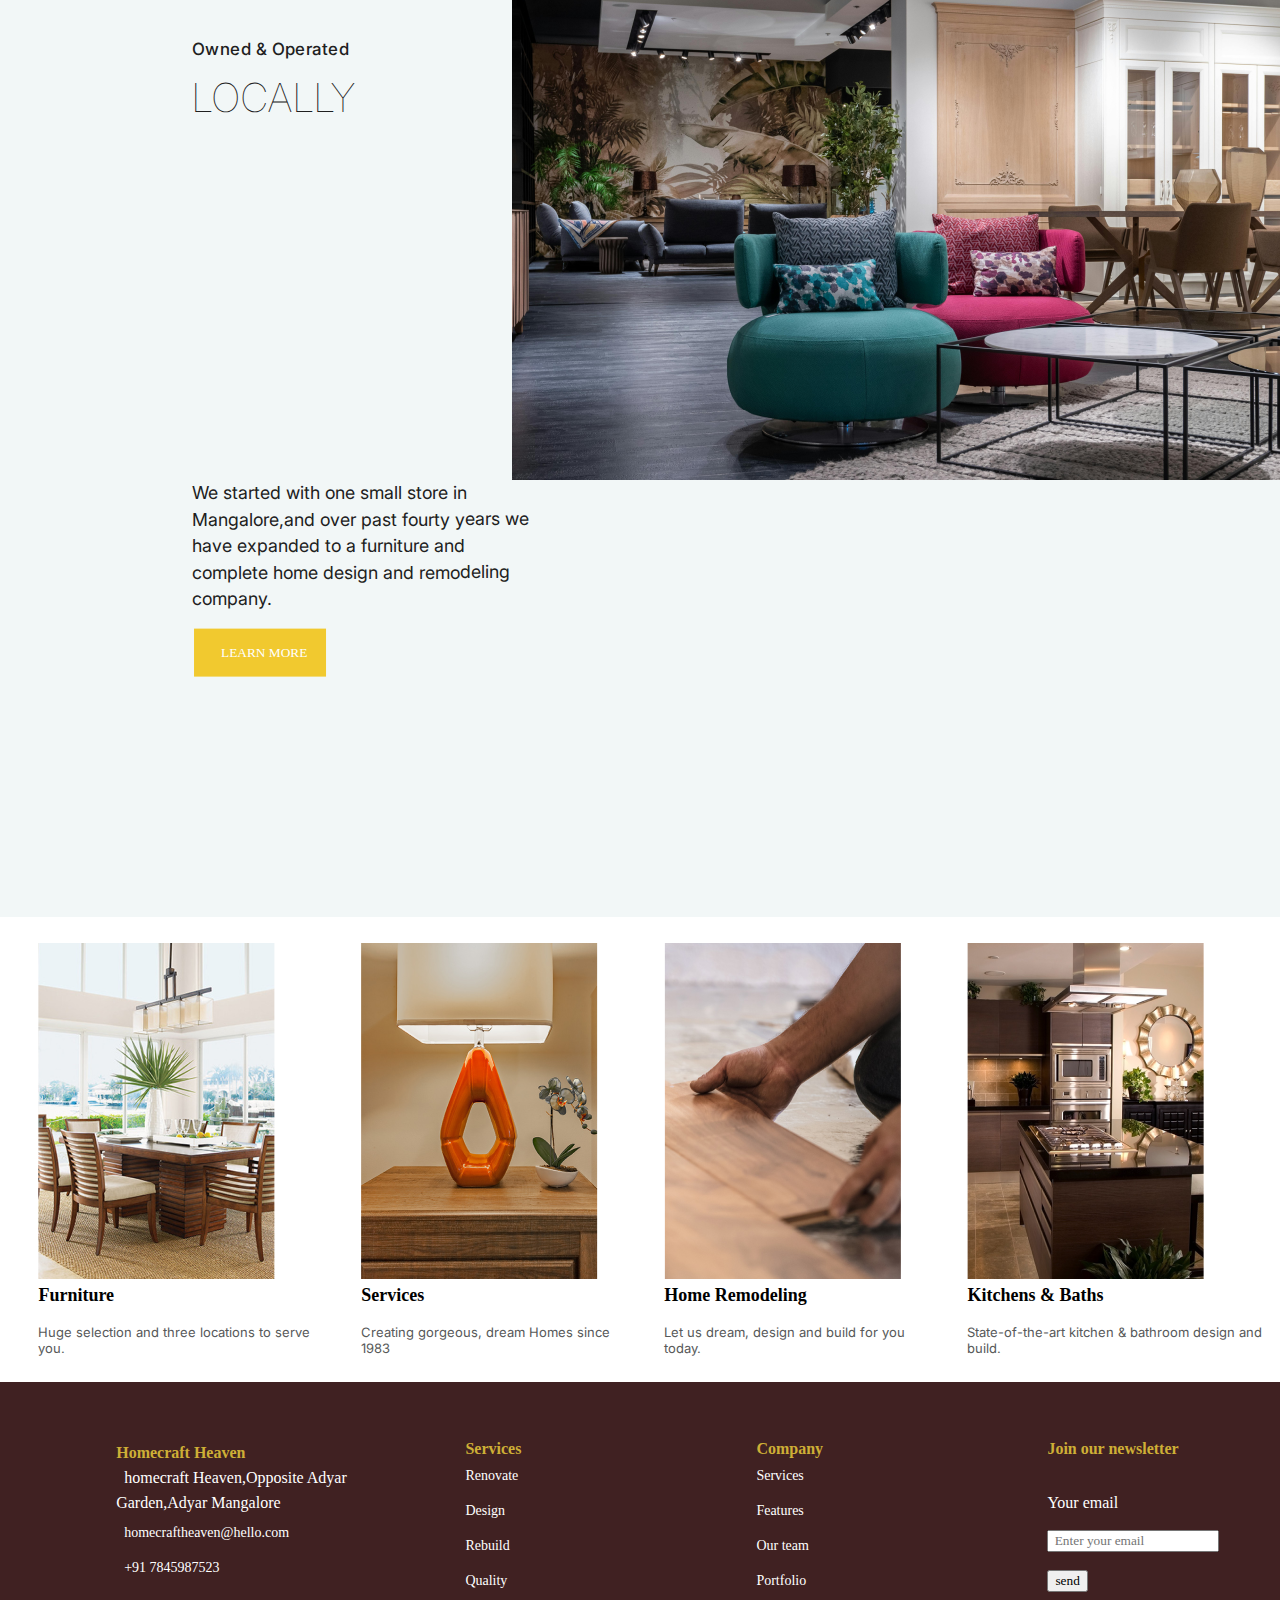
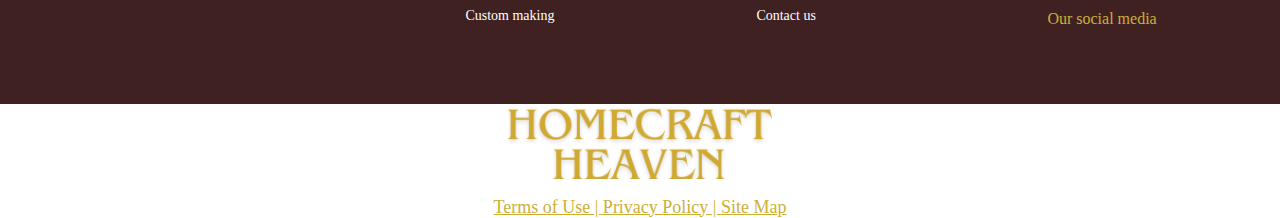
<file: home.html>
<!DOCTYPE html>
<html lang="en">
<head>
    <meta charset="UTF-8">
    <meta name="viewport" content="width=device-width, initial-scale=1.0">
    <title>Homecraft heaven</title>
    <link rel="stylesheet" href="https://cdnjs.cloudflare.com/ajax/libs/font-awesome/6.4.2/css/all.min.css" integrity="sha512-z3gLpd7yknf1YoNbCzqRKc4qyor8gaKU1qmn+CShxbuBusANI9QpRohGBreCFkKxLhei6S9CQXFEbbKuqLg0DA==" crossorigin="anonymous" referrerpolicy="no-referrer" />
    <link href='https://fonts.googleapis.com/css?family=Cinzel Decorative' rel='stylesheet'>
    <link href='https://fonts.googleapis.com/css?family=Poppins' rel='stylesheet'>
    <link href='https://fonts.googleapis.com/css?family=Inter' rel='stylesheet'>
    <link rel="stylesheet" href="style.css ">


    
</head>
<body>

    <!-- header starts-->

    <header>
        <div class="navbar">
           <div class="nav-logo border">
           <div class="logo">
           </div>
           </div>

        <div class="nav-title border">
            <p> HOMECRAFT<br>HEAVEN</p>
        </div>
        <div class="nav-search border">
            <input placeholder="What can we help you find?" class="search-input border ">
            <div class="search-icon border">
                <i class="fa-solid fa-magnifying-glass" style="color: #000000;"></i>
                </div>
            </div>
         <div class="nav-consultation border">
            <p >COMPLIMENTARY IN-HOME CONSULATION</p>
         </div>    
        
         <div class="call">
           <a href="contact.html">CALL US</a>
         </div>
         </div>

          <!-- 2nd navbar starts -->                                                                
         <div class="navbar2">
            <div class="home second">
            <a href="home.html"  >HOME</a>
            </div>
            <div class="furni second">
           <a href="furniture.html">FURNITURE</a>
           </div>
           <div class="custom second">
           <a href="customize.html" >CUSTOMIZE</a>
           </div>
           <div class="about second">
           <a href="about.html" >ABOUT US</a>
           </div>
           <div class="contact second">
           <a href="contact.html" >CONTACT US</a>
           </div>
           
           
         </div>
          <!-- 2nd navbar ends -->
    <!-- header ends -->
      </header>
<!-- body starts -->
<div class="homeimg">
    <img src="home-furniture.png" alt="error" style="width:100% ; height: auto; ">
    <div class="hom-text">
        EXPERIENCE THE ART OF LIVING
        <br>
        <br>
       <a href="furniture.html"> <input type="button" value="EXPLORE" class="exp border">
        </a>
    </div>
</div>
<div class="hom-body">
    <div class="hom-body2">
        <div class="deal"><p><b>DEALS OF</b> THE DAY</p>
            <br>
            <hr>
            <p class="para">Great Savings.Every Day.Shop from our Deal of the Day.</p>
           <img src="sale-home.png" alt="error">
           </div>
           <div class="deal2">
            <img src="home-pic-deal.png" alt="error">
           </div>
           <div class="deal2-content">
            <p>BEST PLACE FOR ALL YOUR FURNITURE REQUIREMENTS</p>
           </div>
           <div class="PARATWO">
           <p class="para2"><b>POPULAR</b> PRODUCTS</p>
           <br>
            </div>
           <div class="para2-images">
            <div class="para2-images1">
                <img src="home bed.png" alt="error">
                <p>KING SIZE BED
                    <br><b>RS 58,000/-</b>
                </p>
            </div>
            <div class="para2-images2">
                <img src="DINING HOME.png" alt="error">
                <p>6-SEATER DINING TABLE MADE FROM TEAKWOOD
                    <br><b>RS 45,000/-</b>
                </p>
            </div>
            <div class="para2-images3">
                <img src="study home.png" alt="error">
                <p>WOODEN STUDY TABLE
                    <br><b>RS 17,000/-</b>
                </p>
            </div>
           </div>
        </div>
    </div>
    
<div class="hom-division3">
    <img src="home-page-seat.png" alt="error">
    <div class="hom-divison3-content">
        <h4>Owned & Operated</h4>
        <br>
        <h2>LOCALLY</h2>
        <br>
        
        <p>We started with one small store in Mangalore,and over past fourty years
            we have expanded to a furniture 
             and complete home design and remodeling company.</p>
             <a href="contact.html">
             <input type="button" value="LEARN MORE" class="learn-more border" >
             </a>
    </div>
   
</div>

<div class="hom-division4">
    <div class="hom-division4a">
    <img src="home-div1.png" alt="error">
    <dl>
        <dt><b>Furniture</b></dt>
        <br>
        <dd>Huge selection and three locations to serve you.</dd>
    </dl>
    </div>
    <div class="hom-division4a">
        <img src="home-div2.png" alt="error">
        <dl>
        <dt><b>Services</b></dt>
        <br>
        <dd>Creating gorgeous, dream Homes since 1983</dd>
    </dl>
    </div>
    <div class="hom-division4a">
        <img src="home-div3.png" alt="error">
        <dl>
            <dt><b>Home Remodeling</b></dt>
            <br>
            <dd>Let us dream, design and build for you today.</dd>
        </dl>
    </div>
    <div class="hom-division4a">
        <img src="home-div4.png" alt="error">
        <dl>
            <dt><b>Kitchens & Baths</b></dt>
            <br>
            <dd>State-of-the-art kitchen & bathroom design and build.</dd>
        </dl>
    </div>
</div>
<!-- body ends -->

    <footer>
        <div class="container">  
            <div class="address">
        <h4>Homecraft Heaven</h4>
        <ul>
            <li><li><i class="fa-solid fa-location-dot" style="color: #f1f2f3;"></i>&nbsp;&nbsp;</a>homecraft Heaven,Opposite Adyar Garden,Adyar Mangalore</li></li>
            <li><li><i class="fa-regular fa-envelope fa-fade" style="color: #f0f2f5;"></i>&nbsp;&nbsp;<a href="#">homecraftheaven@hello.com</a></li></li>
            <li><li><i class="fa-solid fa-phone" style="color: #ecedee;"></i>&nbsp;&nbsp;<a href="#">+91 7845987523</a></li></li>
        </ul>
       </div>
       <div class="services">
       <h4>Services</h4>
        <ul>
        <li><a href="#">Renovate</a></li>
        <li><a href="#">Design</a></li>
        <li><a href="#">Rebuild</a></li>
        <li><a href="about.html">Quality</a></li>
        <li><a href="#">Custom making</a></li>
       </ul>
    </div>
    <div class="company">
        <h4>Company</h4>
         <ul>
         <li><a href="#">Services</a></li>
         <li><a href="#">Features</a></li>
         <li><a href="#">Our team</a></li>
         <li><a href="#">Portfolio</a></li>
         <li><a href="contact.html">Contact us</a></li>
        </ul>
     </div>
     <div class="news">
        <h4>Join our newsletter</h4><br><br>
        <p><label>Your email</label><br><br>
            <input type="email" placeholder=" Enter your email"><br><br>
        <input type="Button" value="send" name="send" ></p><br>

       </div>
       <div class="logo1">
        <p>Our social media</p><br>
        <ul>
            <li><a href="#"><i class="fa-brands fa-instagram" style="color: #e9ecf1;"></i></a></li>
            <li><a href="#"><i class="fa-brands fa-twitter" style="color: #fafcff;"></i></a></li>
            <li><a href="#"><i class="fa-brands fa-facebook-f" style="color: #ffffff;"></i></a></li>
            <li><a href="#"><i class="fa-brands fa-youtube" style="color: #ffffff;"></i></a></li>
        </ul>
       </div>
       
       </div>
       <div class="footerlogo">
            <img  src="title2.png" alt="error"><br>
            <p>Terms of Use | Privacy Policy | Site Map</p>
       </div>
    </footer>
</body>
</html>
</file>
<file: style.css>
* {
    margin: 0;
    /* /font-family: 'Cinzel Decorative'; */
    font-family: Roboto;
    border: border-box;
}

.navbar {
    width: 100%;
    height: 185px;
    background-color: white;
    color: white;
}

.navbar {
    height: 185px;
    background-color: white;
    color: white;
    display: flex;
    align-items: center;
    justify-content: space-evenly;
}

/* LOGO */
.nav-logo {
    height: 120px;
    min-width: 110px;
    max-width: 130px;
}

.logo {
    background-image: url("logo.jpeg");
    background-size: cover;
    height: 100%;
    width: 100%;
}

.border {
    border: 2px solid transparent;
}

.border:hover {
    border: 1.5px solid black;
}

/* FOR TITLE HOMECRAFT HEAVEN */

.nav-title {
    color: rgb(59, 22, 22);
    font-size: 35px;
    font-family: "Sedan SC";
    font-weight: 900px;
    margin-top: 30px;
    padding-left: 25px;
    text-align: center;
    height: fit-content;
}

/* Search bar */
.nav-search {
    display: flex;
    width: 500px;
    height: 45px;
    border-radius: 4px;
    justify-content: space-evenly;
}

.search-input {
    width: 100%;
    font-size: 1rem;
    border: 2px solid lightgrey;
    color: rgb(119, 119, 119);
}

.search-icon {
    width: 40px;
    border: 2px solid lightgrey;
    display: flex;
    justify-content: center;
    align-items: center;
    font-size: 1.2rem;
    border-top-left-radius: 4px;
    border-bottom-left-radius: 4px;
}

.nav-consultation {
    /* padding-left: 25px; */
    padding-top: 15px;
    text-align: center;
    width: 250px;
    align-items: center;
    height: 55px;
    color: white;
    background-color: rgb(223, 153, 48);
}

.call {
    background-color: rgb(219, 92, 37);
    height: 48px;
    width: 100px;
    text-align: center;
    color: white;
    padding-top: 25px;
    text-align: center;
}

.call a {
    color: white;
    text-decoration: none;
}

.call a:hover {
    color: black !important;
}

/* NAVBAR 2 */
.navbar2 {
    display: flex;
    justify-content: space-evenly;
    align-items: center;
    background-color: rgb(64, 33, 34);
    color: white;
    font-size: small;
    height: 45px;
}

.navbar2 a {
    color: white;
    text-decoration: none;
}

.navbar2 a:hover {
    color: black !important;
}

.second:hover {
    border: 2px solid black;
    background-color: white;
    color: black;
}

/* contact us page */
.container1 {
    position: relative;
    text-align: center;
    color: white;
}


.con-text {
    font-family: "Cinzel Decorative";
    color: white;
    font-size: 50px;
    font-weight: bold;
    position: absolute;
    top: 35%;
    left: 50%;
    transform: translate(-50%, -50%);
}

.sub1 {
    background: #fff;
    flex-shrink: 0;
    /* text-align: left; */
    height: auto;
    align-items: center;
    justify-content: space-evenly;
    padding-bottom: 150px;
    padding-top: 50px;
}

.one {
    /* margin: auto; */
    padding-top: 80px;
    padding-left: 50px;
    padding-bottom: 20px;
    text-align: left;
    display: flex;
    width: fit-content;
    /* height: 43px; */
    flex-direction: column;
    /* justify-content: center; */
    flex-shrink: 0;
    color: #402122;
    font-family: Cinzel;
    font-size: 25px;
    font-style: normal;
    font-weight: bold;
    /* line-height: 33.28px; */
    /* 104% */
}

.chair img {
    float: right;
    height: 300px;
    width: 500px;
    margin-right: 80px;
    padding-top: 50px;
    align-items: center;
}

.two {
    text-align: left;
    padding-left: 50px;
    padding-top: 20px;
    display: flex;
    width: 581.233px;
    /* height: 24px; */
    flex-direction: column;
    justify-content: center;
    flex-shrink: 0;
    color: #5b4c4c;
    font-family: Inter;
    font-size: 20px;
    font-style: normal;
    font-weight: 400;
    line-height: 32.2px;
    /* 161% */
}

.conimage {
    background-image: url("backcontact.png");
    height: 660px;
    background-repeat: no-repeat;
    filter: blur(2.5px);
    width: 100%;
    position: relative;
    background-size: cover;
}

.contact-back-image {
    position: relative;
    display: block;
    padding: 0px;
}

.conimage {
    width: 100%;
    background-size: cover;
    filter: blur(3.5px);
    height: 660px;
}

.secondimg {
    position: absolute;
    padding-top: 50px;
    padding-bottom: 20px;
    top: 50%;
    left: 50%;
    transform: translate(-50%, -50%);
    width: auto;
    height: 600px;
    /* border: 2px solid black;  */

}

.form-text {
    color: #000;
    text-align: center;
    font-family: Inter;
    font-size: 24px;
    font-style: normal;
    font-weight: 400;
    line-height: normal;
    text-decoration-line: underline;
    position: absolute;
    top: 50%;
    left: 40%;
    transform: translate(-50%, -50%);
}

.contact-form {
    background-color: rgb(251, 252, 253);
    border-width: 1px;
    border-color: #000;
    width: 90%;
    display: block;
    padding-top: 20px;
}

.SUBMIT {
    font-weight: bold;
    font-size: large;
    width: 50%;
    height: 45px;
}

input {
    font-size: auto;
}

textarea {
    font-size: auto;
}

::placeholder {
    font-family: roboto;
    font-size: auto;
    color: 000000;
}

.contact-address {
    width: 100%;
    background-color: rgba(206, 175, 54, 0.48);
    height: 500px;
}

.contact-address-box {
    padding-top: 8%;
    align-items: center;
    margin: auto;
    display: flex;
    flex-direction: row;
    justify-content: space-evenly;
}

/* Footer part */

.container {
    background-color: rgba(64, 33, 34, 1);
    padding: 52px;
    background-color: rgba(64, 33, 34, 1);
    padding: 58px;
}

.address {
    float: left;
    width: 25%;
    line-height: 25px;
    padding-left: 5%;
}

.address h4 {
    color: rgba(206, 175, 54, 1);
    font-size: 16px;
}

.address ul {
    margin: 0;
    padding: 0;
    list-style: none;
}

.address ul li a {
    font-size: 14px;
    line-height: 35px;
    color: white;
    text-decoration: none;
}

.address ul li a:hover {
    color: rgba(206, 175, 54, 1);
}

.address ul li {
    color: white;
}

.services {
    float: left;
    width: 25%;
    padding-left: 5%;
}

.services h4 {
    color: rgba(206, 175, 54, 1);
    font-size: 16px;
}

.services ul {
    margin: 0;
    padding: 0;
    list-style: none;
}

.services ul li a {
    font-size: 14px;
    line-height: 35px;
    color: white;
    text-decoration: none;
}

.services ul li a:hover {
    color: rgba(206, 175, 54, 1);
}

.company {
    float: left;
    width: 25%;
}

.company h4 {
    color: rgba(206, 175, 54, 1);
    font-size: 16px;
}

.company ul {
    margin: 0;
    padding: 0;
    list-style: none;
}

.company ul li a {
    font-size: 14px;
    line-height: 35px;
    color: white;
    text-decoration: none;
}

.company ul li a:hover {
    color: rgba(206, 175, 54, 1);
}

.news p {
    color: white;
}

.news h4 {
    color: rgba(206, 175, 54, 1);
}

.news input button {
    color: rgba(206, 175, 54, 1);
    background-color: rgba(206, 175, 54, 1);
    font-family: "Cinzel Decorative";
    border: border-box;
}

/* End of footer */

.logo1 ul li {
    list-style: none;
}

.logo1 ul li a i {
    list-style: none;
    float: right;
    padding-right: 25px;
    margin-right: 35px;
}

.logo1 p {
    color: rgba(206, 175, 54, 1);
    margin-right: 25px;
}

/* Footer image */
.footerlogo img {
    display: block;
    margin: auto;
    height: 75px;
    width: fit-content;
}

.footerlogo p {
    color: rgba(206, 175, 54, 1);
    text-align: center;
    font-size: 18px;
    font-style: Roboto;
    font-weight: semi bold;
    text-decoration: underline;
}

/* Footer image end */
/* furniture body starts here */
.furniture h4 {
    display: flex;
    width: 1109px;
    height: 111px;
    flex-direction: column;
    justify-content: center;
    flex-shrink: 0;
    color: #051a42;
    text-align: center;
    font-family: Sedan SC;
    font-size: 45px;
    font-style: normal;
    font-weight: 400;
    line-height: 5px;
    padding-left: 85px;
    padding-right: 50px;
    margin: auto;
}

/* dining room paragraph placing */
.diningpara {
    width: 779px;
    height: 292px;
    flex-shrink: 0;
    color: #000;
    font-family: Inter;
    font-size: 25px;
    font-style: normal;
    font-weight: 400;
    line-height: 32.2px;
    padding-top: 70px;
    margin-top: 50px;

    color: #5b4c4c;
    font-family: Inter;
    font-size: 20px;
    font-style: normal;
    font-weight: 400;
    line-height: 32.2px;
    float: right;
}

.diningpara h4 {
    padding-top: 25px;
    /* width: 779px;
    height: 292px;  */
    flex-shrink: 0;
    color: #60053d;
    font-family: Cinzel;
    font-size: 28px;
    font-style: normal;
    font-weight: 700px;
    line-height: 32.2px;
}

.diningpara h4 {
    padding-top: 25px;
    flex-shrink: 0;
    color: #60053D;
    font-family: Cinzel;
    font-size: 28px;
    font-style: normal;
    font-weight: 700px;
    line-height: 32.2px;
}

.dining img {
    width: 635px;
    height: 547px;
    flex-shrink: 0;
    border-radius: 89px;
    border: 1px solid #000;
    margin-left: 15px;
}

.diningpara button {
    display: flex;
    width: 195px;
    height: 75px;
    padding: 44px 72px;
    justify-content: center;
    align-items: center;
    gap: 10px;
    flex-shrink: 0;
    border-radius: 25px;
    background: #4f0734;
    color: #fff;
    text-align: center;
    font-family: Inter;
    font-size: 15px;
    font-style: Roboto;
    font-weight: 600;
    line-height: 20px;
    /* 100% */
    letter-spacing: 0.1px;
    width: auto 91px;
    height: auto 20px;
    display: flex;
}

/* living room starts here */
.livingpara {
    width: 779px;
    height: 292px;
    flex-shrink: 0;
    color: #000;
    font-family: Inter;
    font-size: 25px;
    font-style: normal;
    font-weight: 400;
    line-height: 32.2px;
    padding-top: 70px;
    margin-top: 50px;

    color: #5b4c4c;
    font-family: Inter;
    font-size: 20px;
    font-style: normal;
    font-weight: 400;
    line-height: 32.2px;
    float: left;
}

.livingpara h5 {
    padding-top: 25px;
    /* width: 779px;
    height: 292px;  */
    flex-shrink: 0;
    color: #60053d;
    font-family: Cinzel;
    font-size: 28px;
    font-style: normal;
    font-weight: 700px;
    line-height: 32.2px;
}

.living img {
    width: 635px;
    height: 547px;
    flex-shrink: 0;
    border-radius: 89px;
    border: 1px solid #000;
    margin-left: 15px;
}

.livingpara button {
    display: flex;
    width: 195px;
    height: 75px;
    padding: 44px 72px;
    justify-content: center;
    align-items: center;
    gap: 10px;
    flex-shrink: 0;
    border-radius: 25px;
    background: #4f0734;
    color: #fff;
    text-align: center;
    font-family: Inter;
    font-size: 15px;
    font-style: Roboto;
    font-weight: 600;
    line-height: 20px;
    /* 100% */
    letter-spacing: 0.1px;
    width: auto 91px;
    height: auto 20px;
    display: flex;
}

/* bed starts here */
.bedroompara {
    width: 779px;
    height: 292px;
    flex-shrink: 0;
    color: #000;
    font-family: Inter;
    font-size: 25px;
    font-style: normal;
    font-weight: 400;
    line-height: 32.2px;
    padding-top: 70px;
    margin-top: 50px;
}

.about2 img {
    width: 635px;
    height: 547px;
    flex-shrink: 0;
    /* border-radius: 89px;
    border: 1px solid #000; */
    margin-left: 15px;
}

.about3 {
    width: 779px;
    height: 292px;
    flex-shrink: 0;
    color: #000;
    font-family: Inter;
    font-size: 25px;
    font-style: normal;
    font-weight: 400;
    line-height: 32.2px;
    padding-top: 10px;
    margin-top: 10px;

    color: #5B4C4C;
    font-family: Inter;
    font-size: 20px;
    font-style: normal;
    font-weight: 400;
    line-height: 32.2px;
    float: right;
}

.about3 h4 {
    padding-top: 25px;
    flex-shrink: 0;
    color: #60053D;
    font-family: Cinzel;
    font-size: 28px;
    font-style: normal;
    font-weight: 700px;
    line-height: 32.2px;
}

.choose img {
    width: 430px;
    height: 250px;
    flex-shrink: 0;
    padding-left: 25px;
    padding-top: 75px;
}

.chooseus {
    width: 779px;
    height: 200px;
    flex-shrink: 0;
    color: #000;
    font-family: Inter;
    font-size: 25px;
    font-style: normal;
    font-weight: 400;
    line-height: 32.2px;
    margin-top: 5px;
    padding-bottom: 75px;

    color: #5B4C4C;
    font-family: Inter;
    font-size: 20px;
    font-style: normal;
    font-weight: 400;
    line-height: 32.2px;
    float: right;
}

.chooseus h4 {
    width: 398.515px;
    color: #2D0000;
    font-family: Fredoka;
    font-size: 32px;
    font-style: normal;
    font-weight: 400;
    line-height: 36.58px;
    position: relative;
    margin-right: 987px;
    line-height: 32.2px;
}

.rev img {
    position: absolute;
    top: 50%;
    left: 50%;
    transform: translate(-50%, -50%);
    width: 100px;
    height: 100px;
    z-index: 1;
}


/* color: #5b4c4c;
  font-family: Inter;
  font-size: 20px;
  font-style: normal;
  font-weight: 400;
  line-height: 32.2px;
  float: right; */



.bedroompara h5 {
    padding-top: 25px;
    /* width: 779px;
    height: 292px;  */
    flex-shrink: 0;
    color: #60053d;
    font-family: Cinzel;
    font-size: 28px;
    font-style: normal;
    font-weight: 700px;
    line-height: 32.2px;
}

.bedroompara img {
    margin-left: 500px;
    margin-top: 25px;
    width: 635px;
    height: 547px;
    flex-shrink: 0;
    border-radius: 89px;
    border: 1px solid #000;
    margin-left: 25px;
}

.bedroompara button {
    display: flex;
    width: 195px;
    height: 75px;
    padding: 44px 72px;
    justify-content: center;
    align-items: center;
    gap: 10px;
    flex-shrink: 0;
    border-radius: 25px;
    background: #4f0734;
    color: #fff;
    text-align: center;
    font-family: Inter;
    font-size: 15px;
    font-style: Roboto;
    font-weight: 600;
    line-height: 20px;
    /* 100% */
    letter-spacing: 0.1px;
    width: auto 91px;
    height: auto 20px;
    display: flex;
}

/* outdoor starts here */
.outdoorpara {
    width: 779px;
    height: 292px;
    flex-shrink: 0;
    color: #000;
    font-family: Inter;
    font-size: 25px;
    font-style: normal;
    font-weight: 400;
    line-height: 32.2px;
    padding-top: 70px;
    margin-top: 50px;

    color: #5b4c4c;
    font-family: Inter;
    font-size: 20px;
    font-style: normal;
    font-weight: 400;
    line-height: 32.2px;
    float: left;
}

.outdoorpara h5 {
    padding-top: 25px;
    /* width: 779px;
    height: 292px;  */
    flex-shrink: 0;
    color: #60053d;
    font-family: Cinzel;
    font-size: 28px;
    font-style: normal;
    font-weight: 700px;
    line-height: 32.2px;
}

.outdoorpara img {
    width: 635px;
    height: 547px;
    flex-shrink: 0;
    border-radius: 89px;
    border: 1px solid #000;
    margin-left: 15px;
}

.outdoorpara button {
    display: flex;
    width: 195px;
    height: 75px;
    padding: 44px 72px;
    justify-content: center;
    align-items: center;
    gap: 10px;
    flex-shrink: 0;
    border-radius: 25px;
    background: #4f0734;
    color: #fff;
    text-align: center;
    font-family: Inter;
    font-size: 15px;
    font-style: Roboto;
    font-weight: 600;
    line-height: 20px;
    /* 100% */
    letter-spacing: 0.1px;
    width: auto 91px;
    height: auto 20px;
    display: flex;
}

/* body starts */
.about1 {
    width: 100%;
    height: 470px;
    flex-shrink: 0;
    box-shadow: 0px 4px 4px 0px rgba(0, 0, 0, 0.25);
    background-repeat: no-repeat;
}

.about2 img {
    width: 635px;
    height: 547px;
    flex-shrink: 0;
    /* border-radius: 89px;
    border: 1px solid #000; */
    margin-left: 15px;
}

.about2 p {
    width: 779px;
    height: 292px;
    flex-shrink: 0;
    color: #000;
    font-family: Inter;
    font-size: 25px;
    font-style: normal;
    font-weight: 400;
    line-height: 32.2px;
    padding-top: 70px;
    margin-top: 50px;
    float: right;
    justify-content: center;
}

.about2 h4 {
    display: inline-flex;
    flex-direction: column;
    align-items: flex-start;
}

/* home page starts */
.homeimg {
    position: relative;
    text-align: center;
    color: white;
    margin-bottom: 0px;
}

.hom-text {
    font-family: "Cinzel ";
    color: white;
    font-size: 30px;
    font-weight: bold;
    position: absolute;
    display: inline-block;
    justify-content: space-evenly;
    top: 75%;
    left: 50%;
    transform: translate(-50%, -50%);
}

.exp {
    background-color: #402122;
    color: white;
    width: 35%;
    height: 40px;
    border-radius: 8px;
    border: 2px solid white;
    display: inline;
    padding: .5em 1em;
}

.hom-body {
    width: 100%;
    height: 710px;
    padding-top: 0px;
    margin-top: 0px;
    background-color: rgba(206, 175, 54, 0.29);
}

.hom-body2 {
    position: absolute;
    background-color: rgba(64, 33, 34, 0.13);
    width: 90%;
    height: 600px;
    left: 5%;
    right: 5%;
     display: flex;
    float: left;
}
.deal{
    width:25%;
    height: 75%;
    padding-bottom: 2%;
    background-color: #402122;
    color: white;
    font-size: large;
    flex-shrink: 0;
}
.deal p{
    padding-left:5% ;
    padding-top: 5%;
}
.para{
    padding-top: 5%;
    padding-left: 5%;
}
.deal img{
    padding-left: 15%;
    padding-top: 18%;
    height: 50%;
    width:70%;
}
.deal2 img{
    height: 85%;
    width: auto;
    padding-left: 0.5%;
    
}
.deal2-content{
    color: #FFF;
background-color:rgba(64, 33, 34, 0.55);
height: 8%;
width: 35%;
font-family: Inter;
font-size: 12px;
font-style: normal;
align-items: center;
font-weight: 700;
line-height: 16px;
bottom: 1.5%;
left: 26%;
position: absolute;
padding-top: 1.5%;
text-align: center;
flex-shrink: 0;

}
.PARATWO{
    width: auto;
    height: fit-content;
    flex-shrink: 0;
    display: flex;
}
.para2{
    font-family: Poppins;
    font-size: x-large;
    padding-left:5% ;
    padding-top: 2%;
    flex-shrink: 0;
    position: absolute;

}
.para2-images{
    background-color: white;
    position: relative;
    top:18%;
    width: 36%;
    margin-left: 1.5%;
    height: fit-content;
    flex-shrink: 0; 
    
}
.para2-images1{
    display: flex;
align-items: center;
flex-shrink: 0;
border: 1px solid black;
}
.para2-images1 img{
    padding: 5px;
}
.para2-images2{
    display: flex;
    align-items: center;
    flex-shrink: 0; 
    border: 1px solid black;
}
.para2-images2 img{
    padding: 5px;
}
.para2-images3{
    display: flex;
    align-items: center;
    flex-shrink: 0; 
    border: 1px solid black;

}
.para2-images3 img{
    padding: 5px;
}
.hom-division3{
   
    background-color: rgb(242, 247, 247);
    width:100%;
    flex-shrink: 0;

    height: fit-content;
}
.hom-division3 h2{
    padding-left: 15%;
     color: #202020;
    font-family: Inter;
    font-size: 40px;
    font-style: normal;
    font-weight: 100;
    line-height: 39.96px; /* 78.606% */
    letter-spacing: 1.25px;

}
.hom-division3 h4{
    padding-top: 7%;
    padding-left: 15%;
    color: #202020;
    font-family: Inter;
    font-size: 16.875px;
    font-style: normal;
    font-weight: 500;
    line-height: 30px; /* 177.778% */
    letter-spacing: 0.45px;
    display: flex;
width: 161.06px;
height: 22px;
flex-direction: column;
justify-content: center;
flex-shrink: 0;

}

.hom-division3 p{
   
    padding-left: 15%;
    display: flex;
width: 346.93px;
height: auto;
transform: rotate(-0.151deg);
flex-direction: column;
justify-content: center;
flex-shrink: 0;
color: #202020;
font-family: Inter;
font-size: 17.813px;
font-style: normal;
font-weight: 400;
line-height: 26.6px; /* 149.333% */
padding-bottom: 20%;
}
.hom-division3 img{
    float: right;
    padding-top: 20px;
    height: auto;
    flex-shrink: 0;
    
}
.learn-more{
    background-color: #F1C92F;;
    height: 12%;
padding: 16px 18.8px 16.08px 27px;
justify-content: center;
align-items: center;
left:50%;
border: 0;
bottom:50%;
transform: translate(50%,-500%);
margin-left: 10%;
color: #FFF;
}
.hom-division4{
    display: flex;
    justify-content: center;
    padding-bottom: 2%;
  
}
.hom-division4a{
    padding-left: 3%;
    padding-top: 2%;
}
.hom-division4a dd{
    color:rgb(87,89,89);
    font-family: Inter;
    font-size: small;
}
.hom-division4a dt{
    font-family: Inter;
    font-size: large;
}
/* home page ends */


@media screen and (max-width: 400px) {
    .furniture h4 {
        max-width: 100%;
        height: auto;
        display: flex;
        width: 1109px;
        height: 111px;
        flex-direction: column;
        justify-content: center;
        /* flex-shrink: 0; */
        color: #051a42;
        text-align: center;
        font-family: Sedan SC;
        font-size: 45px;
        font-style: normal;
        font-weight: 400;
        line-height: 5%;
        padding-left: 85%;
        padding-right: 50%;
        margin: auto;
    }
}
</file>
